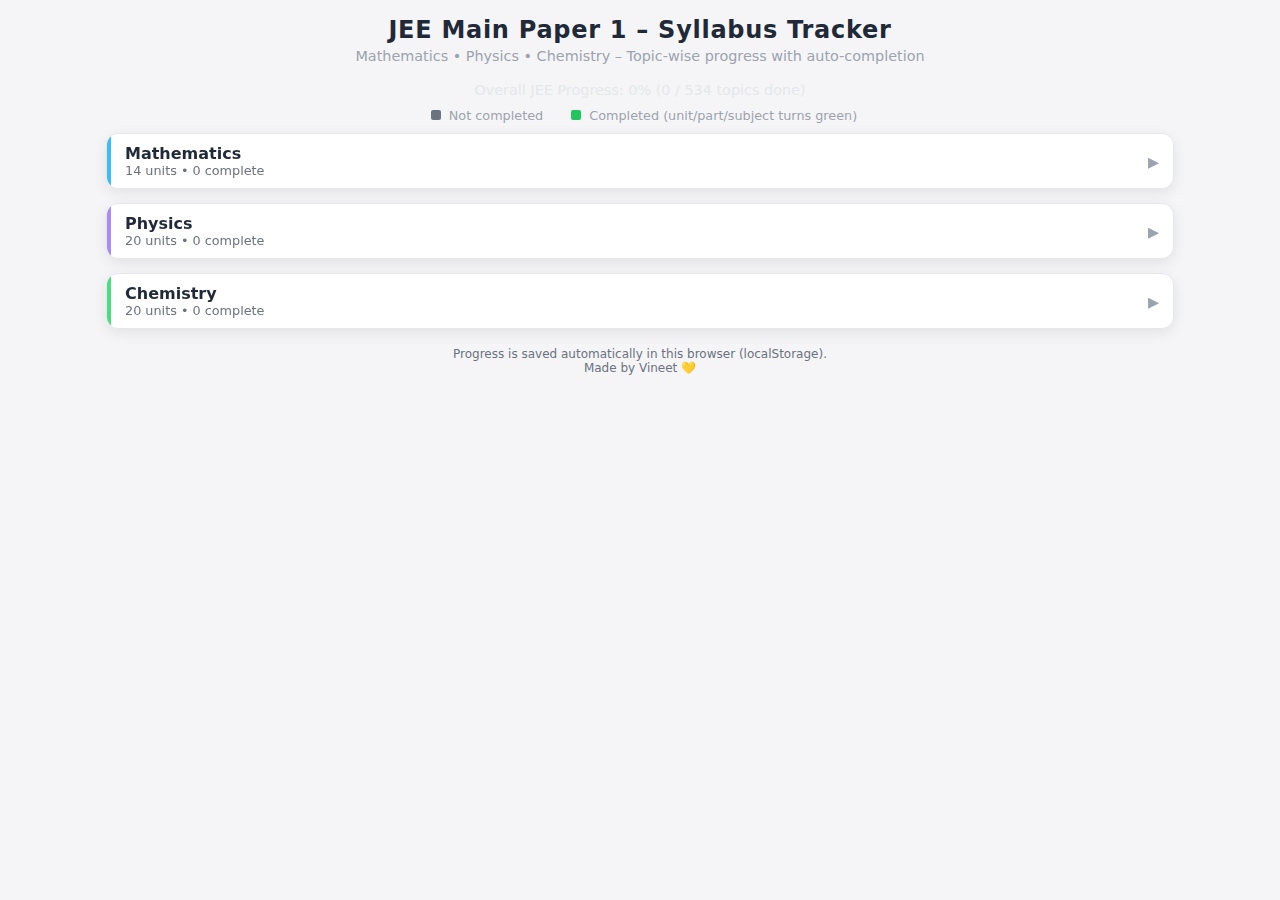
<file: index.html>
<!DOCTYPE html>
<html lang="en">
<head>
  <meta charset="UTF-8">
  <title>JEE Main Syllabus Tracker – Vineet</title>
  <link rel="stylesheet" href="style.css">
  <style>
    body {
      font-family: system-ui, -apple-system, BlinkMacSystemFont, "Segoe UI", sans-serif;
      background: #020617;
      color: #e5e7eb;
      margin: 0;
      padding: 0;
    }

    .container {
      max-width: 1100px;
      margin: 0 auto;
      padding: 16px;
    }

    h1 {
      text-align: center;
      margin-bottom: 4px;
    }

    .subtitle {
      text-align: center;
      font-size: 0.9rem;
      color: #9ca3af;
      margin-bottom: 18px;
    }

    .subject-card {
      background: #020617;
      border-radius: 12px;
      margin-bottom: 14px;
      border: 1px solid #1f2937;
      overflow: hidden;
      transition: border-color 0.2s ease, box-shadow 0.2s ease, background 0.2s ease;
    }

    .subject-card.complete {
      border-color: #22c55e;
      box-shadow: 0 0 0 1px #14532d;
      background: #022c22;
    }

    .subject-header {
      display: flex;
      align-items: center;
      justify-content: space-between;
      padding: 10px 14px;
      cursor: pointer;
      user-select: none;
    }

    .subject-header:hover {
      background: #020617;
    }

    .subject-title {
      font-weight: 600;
      font-size: 1rem;
    }

    .subject-meta {
      font-size: 0.8rem;
      color: #9ca3af;
    }

    .chevron {
      transition: transform 0.2s ease;
    }

    .chevron.open {
      transform: rotate(90deg);
    }

    .subject-body {
      display: none;
      padding: 0 10px 10px 10px;
    }

    .category-card {
      background: #020617;
      border-radius: 10px;
      margin-top: 8px;
      border: 1px solid #1f2937;
      overflow: hidden;
    }

    .category-header {
      display: flex;
      align-items: center;
      justify-content: space-between;
      padding: 8px 10px;
      cursor: pointer;
    }

    .category-header:hover {
      background: #020617;
    }

    .category-title {
      font-size: 0.9rem;
      font-weight: 500;
    }

    .category-meta {
      font-size: 0.75rem;
      color: #9ca3af;
    }

    .category-body {
      display: none;
      padding: 0 8px 8px 8px;
    }

    .unit-card {
      background: #020617;
      border-radius: 8px;
      margin-top: 8px;
      border: 1px solid #1f2937;
      overflow: hidden;
      transition: border-color 0.2s ease, box-shadow 0.2s ease, background 0.2s ease;
    }

    .unit-card.complete {
      border-color: #22c55e;
      box-shadow: 0 0 0 1px #14532d;
      background: #022c22;
    }

    .unit-header {
      display: flex;
      align-items: center;
      justify-content: space-between;
      padding: 8px 10px;
      cursor: pointer;
    }

    .unit-left {
      display: flex;
      align-items: center;
      gap: 8px;
    }

    .unit-title {
      font-size: 0.9rem;
      font-weight: 500;
    }

    .unit-topics-count {
      font-size: 0.75rem;
      color: #9ca3af;
    }

    .unit-header:hover {
      background: #020617;
    }

    .unit-body {
      display: none;
      padding: 0 12px 10px 22px;
      background: #020617;
      border-top: 1px solid #1f2937;
    }

    .part-card {
      margin-top: 6px;
      border-radius: 6px;
      border: 1px solid #1f2937;
      overflow: hidden;
      background: #020617;
      transition: border-color 0.2s ease, background 0.2s ease;
    }

    .part-card.complete {
      border-color: #22c55e;
      background: #022c22;
    }

    .part-header {
      padding: 6px 8px;
      cursor: pointer;
      display: flex;
      align-items: center;
      justify-content: space-between;
    }

    .part-title-wrap {
      display: flex;
      align-items: center;
      gap: 6px;
    }

    .part-title {
      font-size: 0.85rem;
      font-weight: 500;
    }

    .part-body {
      display: none;
      padding: 4px 10px 8px 16px;
      border-top: 1px solid #1f2937;
    }

    ul.topic-list {
      margin: 6px 0;
      padding-left: 0;
      font-size: 0.85rem;
      list-style: none;
    }

    ul.topic-list li {
      margin-bottom: 4px;
      line-height: 1.3;
      display: flex;
      align-items: flex-start;
      gap: 6px;
    }

    .topic-label {
      cursor: pointer;
      display: inline-block;
    }

    .checkbox {
      width: 14px;
      height: 14px;
      cursor: pointer;
      margin-top: 1px;
      accent-color: #22c55e;
    }

    .badge {
      font-size: 0.7rem;
      padding: 2px 6px;
      border-radius: 999px;
      border: 1px solid #374151;
      color: #9ca3af;
      margin-left: 6px;
    }

    .badge-complete {
      border-color: #22c55e;
      color: #bbf7d0;
    }

    .badge-unit-complete {
      border-color: #22c55e;
      color: #bbf7d0;
      margin-left: 6px;
    }

    .badge-category {
      font-size: 0.7rem;
      padding: 2px 6px;
      border-radius: 999px;
      background: #1e293b;
      color: #e5e7eb;
      margin-left: 6px;
    }

    .footer {
      text-align: center;
      font-size: 0.75rem;
      color: #6b7280;
      margin-top: 18px;
      padding-bottom: 12px;
    }

    .legend {
      font-size: 0.8rem;
      color: #9ca3af;
      margin-bottom: 10px;
      text-align: center;
    }

    .legend span {
      margin: 0 8px;
    }

    .pill {
      display: inline-block;
      width: 10px;
      height: 10px;
      border-radius: 2px;
      margin-right: 4px;
      background: #22c55e;
    }

    .pill-pending {
      background: #6b7280;
    }

    .pill-done {
      background: #22c55e;
    }

    .unit-progress {
      font-size: 0.7rem;
      color: #9ca3af;
      margin-left: 6px;
    }

    .subject-progress {
      font-size: 0.75rem;
      color: #9ca3af;
      margin-left: 8px;
    }

    @media (max-width: 640px) {
      .unit-body {
        padding-left: 16px;
      }
      .container {
        padding: 10px;
      }
    }
  </style>
</head>
<body>
  <div class="container">
    <h1>JEE Main Paper 1 – Syllabus Tracker</h1>
    <div class="subtitle">Mathematics • Physics • Chemistry – Topic-wise progress with auto-completion</div>
    

    <div id="overallProgress"
      style="text-align:center;font-size:0.9rem;margin-bottom:10px;color:#e5e7eb;">
      Overall JEE Progress: 0% (0 / 0 topics done)
    </div>


    <div class="legend">
      <span><span class="pill pill-pending"></span>Not completed</span>
      <span><span class="pill pill-done"></span>Completed (unit/part/subject turns green)</span>
    </div>

    <div id="subjects"></div>

    <div class="footer">
      Progress is saved automatically in this browser (localStorage).<br>
      Made by Vineet 💛
    </div>
  </div>

  <script>
    // ------------- DATA MODEL -------------

    const syllabus = {
      "Mathematics": {
        units: [
          {
            id: "math_u1",
            title: "Unit 1: Sets, Relations and Functions",
            parts: [
              {
                id: "math_u1_sets",
                title: "Sets",
                topics: [
                  "Sets and their representation",
                  "Union, intersection and complement of sets and their algebraic properties",
                  "Power set"
                ]
              },
              {
                id: "math_u1_relfunc",
                title: "Relations and Functions",
                topics: [
                  "Relations, types of relations",
                  "Equivalence relations",
                  "Functions; one-one, into and onto functions",
                  "Composition of functions"
                ]
              }
            ]
          },
          {
            id: "math_u2",
            title: "Unit 2: Complex Numbers and Quadratic Equations",
            parts: [
              {
                id: "math_u2_complex",
                title: "Complex Numbers",
                topics: [
                  "Complex numbers as ordered pairs of reals",
                  "Representation of complex numbers in the form a + ib",
                  "Representation of complex numbers in Argand plane (Argand diagram)",
                  "Algebra of complex numbers",
                  "Modulus and argument (amplitude) of a complex number"
                ]
              },
              {
                id: "math_u2_quadratic",
                title: "Quadratic Equations",
                topics: [
                  "Quadratic equations in real and complex number systems and their solutions",
                  "Relations between roots and coefficients",
                  "Nature of roots",
                  "Formation of quadratic equations with given roots"
                ]
              }
            ]
          },
          {
            id: "math_u3",
            title: "Unit 3: Matrices and Determinants",
            topics: [
              "Matrices, algebra of matrices",
              "Types of matrices",
              "Determinants and matrices of order 2 and 3",
              "Evaluation of determinants",
              "Area of triangles using determinants",
              "Adjoint and inverse of a square matrix",
              "Test of consistency of system of equations",
              "Solution of simultaneous linear equations in two or three variables using matrices"
            ]
          },
          {
            id: "math_u4",
            title: "Unit 4: Permutations and Combinations",
            topics: [
              "Fundamental principle of counting",
              "Permutations and combinations",
              "Meaning of P(n,r) and C(n,r)",
              "Simple applications"
            ]
          },
          {
            id: "math_u5",
            title: "Unit 5: Binomial Theorem and Its Simple Applications",
            topics: [
              "Binomial theorem for a positive integral index",
              "General term",
              "Middle term",
              "Simple applications"
            ]
          },
          {
            id: "math_u6",
            title: "Unit 6: Sequence and Series",
            topics: [
              "Arithmetic progression (A.P.)",
              "Geometric progression (G.P.)",
              "Insertion of arithmetic means between two given numbers",
              "Insertion of geometric means between two given numbers",
              "Relation between A.M and G.M"
            ]
          },
          {
            id: "math_u7",
            title: "Unit 7: Limit, Continuity and Differentiability",
            parts: [
              {
                id: "math_u7_functions",
                title: "Functions and Graphs",
                topics: [
                  "Real–valued functions",
                  "Algebra of functions: polynomial, rational, trigonometric, logarithmic, exponential functions",
                  "Inverse functions",
                  "Graphs of simple functions"
                ]
              },
              {
                id: "math_u7_diff",
                title: "Limits and Differentiation",
                topics: [
                  "Limits, continuity and differentiability",
                  "Differentiation of sum, difference, product and quotient of two functions",
                  "Differentiation of trigonometric, inverse trigonometric, logarithmic, exponential, composite and implicit functions",
                  "Derivatives of order up to two"
                ]
              },
              {
                id: "math_u7_app",
                title: "Applications of Derivatives",
                topics: [
                  "Rate of change of quantities",
                  "Monotonic (increasing and decreasing) functions",
                  "Maxima and minima of functions of one variable"
                ]
              }
            ]
          },
          {
            id: "math_u8",
            title: "Unit 8: Integral Calculus",
            parts: [
              {
                id: "math_u8_basic",
                title: "Basic Integration",
                topics: [
                  "Integral as an anti-derivative",
                  "Fundamental integrals involving algebraic, trigonometric, exponential and logarithmic functions"
                ]
              },
              {
                id: "math_u8_methods",
                title: "Methods of Integration",
                topics: [
                  "Integration by substitution",
                  "Integration by parts",
                  "Integration by partial fractions",
                  "Integration using trigonometric identities",
                  "Evaluation of simple standard-type integrals"
                ]
              },
              {
                id: "math_u8_definite",
                title: "Definite Integrals and Area",
                topics: [
                  "Fundamental theorem of calculus",
                  "Properties of definite integrals",
                  "Evaluation of definite integrals",
                  "Determining areas of regions bounded by simple curves in standard forms"
                ]
              }
            ]
          },
          {
            id: "math_u9",
            title: "Unit 9: Differential Equations",
            topics: [
              "Ordinary differential equations",
              "Order and degree of a differential equation",
              "Solution of differential equation by method of separation of variables",
              "Solution of homogeneous differential equations",
              "Solution of linear differential equation of the type dy/dx + P(x)y = Q(x)"
            ]
          },
          {
            id: "math_u10",
            title: "Unit 10: Coordinate Geometry",
            parts: [
              {
                id: "math_u10_basics",
                title: "Basics of Coordinate Geometry",
                topics: [
                  "Cartesian system of rectangular coordinates in a plane",
                  "Distance formula",
                  "Section formula",
                  "Locus and its equation",
                  "Slope of a line",
                  "Parallel and perpendicular lines",
                  "Intercepts of a line on coordinate axes"
                ]
              },
              {
                id: "math_u10_line",
                title: "Straight Line",
                topics: [
                  "Straight line: various forms of equation of a line",
                  "Intersection of lines",
                  "Angle between two lines",
                  "Conditions for concurrence of three lines",
                  "Distance of a point from a line"
                ]
              },
              {
                id: "math_u10_triangle_centres",
                title: "Triangle Centres",
                topics: [
                  "Coordinates of centroid of a triangle",
                  "Coordinates of orthocentre of a triangle",
                  "Coordinates of circumcentre of a triangle"
                ]
              },
              {
                id: "math_u10_circle",
                title: "Circle",
                topics: [
                  "Circle: standard form and general form, radius and centre",
                  "Equation of a circle when endpoints of a diameter are given",
                  "Points of intersection of a line and a circle with centre at origin"
                ]
              },
              {
                id: "math_u10_conics",
                title: "Conic Sections",
                topics: [
                  "Conic sections: equations of parabola, ellipse, hyperbola in standard forms"
                ]
              }
            ]
          },
          {
            id: "math_u11",
            title: "Unit 11: Three Dimensional Geometry",
            topics: [
              "Coordinates of a point in space",
              "Distance between two points",
              "Section formula in 3D",
              "Direction ratios and direction cosines",
              "Angle between two intersecting lines",
              "Equation of a line",
              "Skew lines",
              "Shortest distance between skew lines and its equation"
            ]
          },
          {
            id: "math_u12",
            title: "Unit 12: Vector Algebra",
            topics: [
              "Vectors and scalars",
              "Addition of vectors",
              "Components of a vector in 2D and 3D",
              "Scalar (dot) product",
              "Vector (cross) product"
            ]
          },
          {
            id: "math_u13",
            title: "Unit 13: Statistics and Probability",
            parts: [
              {
                id: "math_u13_stats",
                title: "Statistics",
                topics: [
                  "Measures of dispersion",
                  "Calculation of mean, median, mode (grouped & ungrouped data)",
                  "Calculation of standard deviation, variance, mean deviation (grouped & ungrouped)"
                ]
              },
              {
                id: "math_u13_prob",
                title: "Probability",
                topics: [
                  "Probability of an event",
                  "Addition theorem of probability",
                  "Multiplication theorem of probability",
                  "Bayes’ theorem",
                  "Probability distribution of a random variable"
                ]
              }
            ]
          },
          {
            id: "math_u14",
            title: "Unit 14: Trigonometry",
            topics: [
              "Trigonometrical identities",
              "Trigonometrical functions",
              "Inverse trigonometrical functions and their properties"
            ]
          }
        ]
      },

      "Physics": {
        units: [
          {
            id: "phy_u1",
            title: "Unit 1: Units and Measurements",
            topics: [
              "Units of measurements, system of units",
              "SI units, fundamental and derived units",
              "Least count, significant figures",
              "Errors in measurements",
              "Dimensions of physical quantities",
              "Dimensional analysis and its applications"
            ]
          },
          {
            id: "phy_u2",
            title: "Unit 2: Kinematics",
            topics: [
              "Frame of reference",
              "Motion in a straight line: speed, velocity, uniform & non-uniform motion",
              "Average speed and instantaneous velocity",
              "Uniformly accelerated motion",
              "Velocity–time & position–time graphs",
              "Relations for uniformly accelerated motion",
              "Relative velocity",
              "Motion in a plane",
              "Projectile motion",
              "Uniform circular motion"
            ]
          },
          {
            id: "phy_u3",
            title: "Unit 3: Laws of Motion",
            topics: [
              "Force and inertia",
              "Newton’s First, Second and Third laws of motion",
              "Momentum, impulse",
              "Law of conservation of linear momentum and applications",
              "Equilibrium of concurrent forces",
              "Static and kinetic friction, laws of friction, rolling friction",
              "Dynamics of uniform circular motion",
              "Centripetal force and applications: Vehicle on level circular road, vehicle on banked road"
            ]
          },
          {
            id: "phy_u4",
            title: "Unit 4: Work, Energy and Power",
            topics: [
              "Work done by constant and variable force",
              "Kinetic and potential energy",
              "Work–energy theorem",
              "Power",
              "Potential energy of a spring",
              "Conservation of mechanical energy",
              "Conservative and non-conservative forces",
              "Motion in a vertical circle",
              "Elastic and inelastic collisions in one and two dimensions"
            ]
          },
          {
            id: "phy_u5",
            title: "Unit 5: Rotational Motion",
            topics: [
              "Centre of mass of two-particle system & rigid body",
              "Basic concepts of rotational motion",
              "Moment of a force, torque",
              "Angular momentum, conservation of angular momentum and applications",
              "Moment of inertia, radius of gyration",
              "Values of moment of inertia for simple geometrical objects",
              "Parallel and perpendicular axes theorems and their applications",
              "Equilibrium of rigid bodies",
              "Rigid body rotation and equations of rotational motion",
              "Comparison of linear and rotational motion"
            ]
          },
          {
            id: "phy_u6",
            title: "Unit 6: Gravitation",
            topics: [
              "Universal law of gravitation",
              "Acceleration due to gravity and its variation with altitude and depth",
              "Kepler’s laws of planetary motion",
              "Gravitational potential energy, gravitational potential",
              "Escape velocity",
              "Motion of a satellite, orbital velocity, time period and energy of satellite"
            ]
          },
          {
            id: "phy_u7",
            title: "Unit 7: Properties of Solids and Liquids",
            topics: [
              "Elastic behaviour, stress–strain relationship",
              "Hooke’s law",
              "Young’s modulus, bulk modulus, modulus of rigidity",
              "Pressure due to a fluid column",
              "Pascal’s law and its applications",
              "Effect of gravity on fluid pressure",
              "Viscosity, Stoke’s law, terminal velocity",
              "Streamline and turbulent flow, critical velocity",
              "Bernoulli’s principle and its applications",
              "Surface energy and surface tension",
              "Angle of contact",
              "Excess pressure across curved surface",
              "Applications of surface tension: drops, bubbles, capillary rise",
              "Heat, temperature",
              "Thermal expansion",
              "Specific heat capacity, calorimetry",
              "Change of state, latent heat",
              "Heat transfer: conduction, convection, radiation"
            ]
          },
          {
            id: "phy_u8",
            title: "Unit 8: Thermodynamics",
            topics: [
              "Thermal equilibrium, concept of temperature",
              "Zeroth law of thermodynamics",
              "Heat, work and internal energy",
              "First law of thermodynamics, isothermal & adiabatic processes",
              "Second law of thermodynamics: reversible & irreversible processes"
            ]
          },
          {
            id: "phy_u9",
            title: "Unit 9: Kinetic Theory of Gases",
            topics: [
              "Equation of state of a perfect gas",
              "Work done on compressing a gas",
              "Assumptions of kinetic theory",
              "Concept of pressure",
              "Kinetic interpretation of temperature",
              "RMS speed of gas molecules",
              "Degrees of freedom",
              "Law of equipartition of energy & applications to specific heat capacities of gases",
              "Mean free path",
              "Avogadro’s number"
            ]
          },
          {
            id: "phy_u10",
            title: "Unit 10: Oscillations and Waves",
            parts: [
              {
                id: "phy_u10_osc",
                title: "Oscillations & SHM",
                topics: [
                  "Oscillations and periodic motion: time period, frequency, displacement–time relation",
                  "Simple harmonic motion (SHM) and its equation, phase",
                  "Oscillations of a spring: restoring force & force constant",
                  "Energy in SHM: kinetic & potential energy",
                  "Simple pendulum: derivation of time period"
                ]
              },
              {
                id: "phy_u10_waves",
                title: "Waves",
                topics: [
                  "Wave motion, longitudinal & transverse waves",
                  "Speed of a travelling wave",
                  "Displacement relation for a progressive wave",
                  "Superposition principle",
                  "Reflection of waves",
                  "Standing waves in strings & organ pipes, fundamental mode and harmonics",
                  "Beats"
                ]
              }
            ]
          },
          {
            id: "phy_u11",
            title: "Unit 11: Electrostatics",
            parts: [
              {
                id: "phy_u11_field",
                title: "Charge & Field",
                topics: [
                  "Electric charges, conservation of charge",
                  "Coulomb’s law of force between point charges",
                  "Superposition principle, continuous charge distribution",
                  "Electric field, field due to point charge",
                  "Electric field lines",
                  "Electric dipole, field due to dipole, torque on dipole",
                  "Electric flux, Gauss’s law and applications (infinitely long wire, infinite plane sheet, thin spherical shell)"
                ]
              },
              {
                id: "phy_u11_potential",
                title: "Potential & Capacitance",
                topics: [
                  "Electric potential: due to point charge, dipole, system of charges",
                  "Potential difference, equipotential surfaces",
                  "Electric potential energy of system of two point charges and of a dipole in an electrostatic field",
                  "Conductors and insulators",
                  "Dielectrics and electric polarization",
                  "Capacitors and capacitance",
                  "Combination of capacitors in series and parallel",
                  "Capacitance of parallel plate capacitor with/without dielectric",
                  "Energy stored in a capacitor"
                ]
              }
            ]
          },
          {
            id: "phy_u12",
            title: "Unit 12: Current Electricity",
            topics: [
              "Electric current, drift velocity, mobility & relation with current",
              "Ohm’s law",
              "Electrical resistance, I–V characteristics of Ohmic & non-Ohmic conductors",
              "Electrical energy & power",
              "Resistivity & conductivity",
              "Series and parallel combinations of resistors",
              "Temperature dependence of resistance",
              "Internal resistance, potential difference & emf of cell",
              "Series & parallel combination of cells",
              "Kirchhoff’s laws and applications",
              "Wheatstone bridge",
              "Metre bridge"
            ]
          },
          {
            id: "phy_u13",
            title: "Unit 13: Magnetic Effects of Current and Magnetism",
            parts: [
              {
                id: "phy_u13_currentmag",
                title: "Magnetic Effect of Current",
                topics: [
                  "Biot–Savart law & application to circular loop",
                  "Ampere’s law & application to long straight wire & solenoid",
                  "Force on moving charge in uniform electric and magnetic fields",
                  "Force on current-carrying conductor in uniform magnetic field",
                  "Force between two parallel current-carrying conductors – definition of ampere",
                  "Torque on current loop in magnetic field",
                  "Moving coil galvanometer: sensitivity, conversion to ammeter & voltmeter"
                ]
              },
              {
                id: "phy_u13_magnetism",
                title: "Magnetism",
                topics: [
                  "Current loop as magnetic dipole & its dipole moment",
                  "Bar magnet as equivalent solenoid",
                  "Magnetic field lines",
                  "Magnetic field due to bar magnet (along axis & equatorial)",
                  "Torque on magnetic dipole in uniform field",
                  "Para-, dia- and ferromagnetic substances; effect of temperature on magnetic properties"
                ]
              }
            ]
          },
          {
            id: "phy_u14",
            title: "Unit 14: Electromagnetic Induction and Alternating Currents",
            parts: [
              {
                id: "phy_u14_emi",
                title: "Electromagnetic Induction",
                topics: [
                  "Electromagnetic induction: Faraday’s law, induced emf & current",
                  "Lenz’s law, eddy currents",
                  "Self & mutual induction"
                ]
              },
              {
                id: "phy_u14_ac",
                title: "Alternating Current",
                topics: [
                  "Alternating current, peak & RMS values",
                  "Reactance & impedance",
                  "LCR series circuit, resonance",
                  "Power in AC circuits, wattless current",
                  "AC generator and transformer"
                ]
              }
            ]
          },
          {
            id: "phy_u15",
            title: "Unit 15: Electromagnetic Waves",
            topics: [
              "Displacement current",
              "Electromagnetic waves & their characteristics",
              "Transverse nature of EM waves",
              "Electromagnetic spectrum: radio waves, microwaves, IR, visible, UV, X-rays, gamma rays",
              "Applications of electromagnetic waves"
            ]
          },
          {
            id: "phy_u16",
            title: "Unit 16: Optics",
            parts: [
              {
                id: "phy_u16_ray",
                title: "Ray Optics",
                topics: [
                  "Reflection of light, spherical mirrors, mirror formula",
                  "Refraction at plane & spherical surfaces",
                  "Thin lens formula & lens maker’s formula",
                  "Total internal reflection & applications",
                  "Magnification, power of lens",
                  "Combination of thin lenses in contact",
                  "Refraction through prism",
                  "Microscope and astronomical telescope (refracting & reflecting) and magnifying power"
                ]
              },
              {
                id: "phy_u16_wave",
                title: "Wave Optics",
                topics: [
                  "Wavefront, Huygens’ principle",
                  "Reflection & refraction using Huygens’ principle",
                  "Interference: Young’s double slit experiment, fringe width",
                  "Coherent sources, sustained interference",
                  "Diffraction due to single slit, width of central maximum",
                  "Polarization: plane-polarized light, Brewster’s law, uses & Polaroids"
                ]
              }
            ]
          },
          {
            id: "phy_u17",
            title: "Unit 17: Dual Nature of Matter and Radiation",
            topics: [
              "Dual nature of radiation",
              "Photoelectric effect: Hertz and Lenard’s observations",
              "Einstein’s photoelectric equation, particle nature of light",
              "Matter waves, de Broglie relation"
            ]
          },
          {
            id: "phy_u18",
            title: "Unit 18: Atoms and Nuclei",
            topics: [
              "Alpha particle scattering experiment",
              "Rutherford’s model of atom",
              "Bohr model, energy levels, hydrogen spectrum",
              "Nucleus: composition & size",
              "Atomic masses",
              "Mass–energy relation, mass defect",
              "Binding energy per nucleon & variation with mass number",
              "Nuclear fission & fusion"
            ]
          },
          {
            id: "phy_u19",
            title: "Unit 19: Electronic Devices",
            topics: [
              "Semiconductors",
              "Semiconductor diode: I–V characteristics (forward & reverse bias), rectifier",
              "I–V characteristics of LED, photodiode, solar cell",
              "Zener diode & its use as voltage regulator",
              "Logic gates: OR, AND, NOT, NAND, NOR"
            ]
          },
          {
            id: "phy_u20",
            title: "Unit 20: Experimental Skills",
            topics: [
              "Vernier calipers – internal, external diameter & depth measurement",
              "Screw gauge – thickness/diameter of thin sheet/wire",
              "Simple pendulum – energy dissipation (plot A² vs time)",
              "Metre scale – mass using principle of moments",
              "Young’s modulus of wire",
              "Surface tension of water (capillary rise, detergent effect)",
              "Coefficient of viscosity (terminal velocity of sphere)",
              "Speed of sound in air (resonance tube)",
              "Specific heat capacity of solids & liquids (method of mixtures)",
              "Resistivity of wire (metre bridge)",
              "Resistance of wire (Ohm’s law)",
              "Resistance & figure of merit of galvanometer (half deflection)",
              "Focal length of convex/concave mirror & convex lens (parallax method)",
              "Angle of deviation vs angle of incidence for prism",
              "Refractive index of glass slab (travelling microscope)",
              "I–V curves of p–n junction diode (forward/reverse bias)",
              "I–V curve of Zener diode and reverse breakdown voltage",
              "Identification of diode, LED, resistor, capacitor from mixed items"
            ]
          }
        ]
      },

      "Chemistry": {
        categories: [
          {
            id: "chem_phys",
            title: "Physical Chemistry",
            units: [
              {
                id: "chem_u1",
                title: "Unit 1: Some Basic Concepts in Chemistry",
                topics: [
                  "Matter and its nature",
                  "Dalton’s atomic theory",
                  "Concept of atom, molecule, element, compound",
                  "Laws of chemical combination",
                  "Atomic and molecular masses",
                  "Mole concept, molar mass",
                  "Percentage composition",
                  "Empirical and molecular formulae",
                  "Chemical equations and stoichiometry"
                ]
              },
              {
                id: "chem_u2",
                title: "Unit 2: Atomic Structure",
                topics: [
                  "Nature of electromagnetic radiation",
                  "Photoelectric effect",
                  "Spectrum of hydrogen atom",
                  "Bohr model: postulates, energy & radius of orbits, limitations",
                  "Dual nature of matter, de Broglie relation",
                  "Heisenberg uncertainty principle",
                  "Quantum mechanical model: main features",
                  "Atomic orbitals as one-electron wave functions",
                  "Variation of ψ and ψ² with r for 1s and 2s orbitals",
                  "Quantum numbers: principal, angular momentum, magnetic – significance",
                  "Shapes of s, p, d orbitals",
                  "Electron spin & spin quantum number",
                  "Aufbau principle, Pauli’s exclusion principle, Hund’s rule",
                  "Electronic configuration; extra stability of half & completely filled orbitals"
                ]
              },
              {
                id: "chem_u3",
                title: "Unit 3: Chemical Bonding and Molecular Structure",
                topics: [
                  "Kossel–Lewis approach: ionic & covalent bond",
                  "Ionic bonding: formation, factors affecting, lattice enthalpy",
                  "Covalent bonding: electronegativity, Fajan’s rule, dipole moment",
                  "VSEPR theory and shapes of simple molecules",
                  "Valence bond theory, hybridization (s, p, d orbitals), resonance",
                  "Molecular orbital theory: LCAO, bonding & antibonding MOs, sigma & pi bonds",
                  "MO configurations of homonuclear diatomic molecules",
                  "Bond order, bond length, bond energy",
                  "Metallic bonding (elementary idea)",
                  "Hydrogen bonding and applications"
                ]
              },
              {
                id: "chem_u4",
                title: "Unit 4: Chemical Thermodynamics",
                topics: [
                  "System and surroundings; extensive & intensive properties",
                  "State functions, entropy, types of processes",
                  "First law: work, heat, internal energy, enthalpy",
                  "Heat capacity, molar heat capacity",
                  "Hess’s law",
                  "Enthalpies of bond dissociation, combustion, formation, atomization, sublimation, phase transition, hydration, ionization, solution",
                  "Second law: spontaneity, ΔS of universe, ΔG of system as criteria",
                  "Standard Gibbs energy change ΔG° and equilibrium constant"
                ]
              },
              {
                id: "chem_u5",
                title: "Unit 5: Solutions",
                topics: [
                  "Concentration units: molality, molarity, mole fraction, % by mass & volume",
                  "Vapour pressure of solutions, Raoult’s law",
                  "Ideal & non-ideal solutions, vapour pressure–composition plots",
                  "Colligative properties: relative lowering of vapour pressure",
                  "Depression in freezing point",
                  "Elevation in boiling point",
                  "Osmotic pressure",
                  "Determination of molar mass via colligative properties",
                  "Abnormal molar masses, van’t Hoff factor"
                ]
              },
              {
                id: "chem_u6",
                title: "Unit 6: Equilibrium",
                parts: [
                  {
                    id: "chem_u6_phys",
                    title: "Equilibria Involving Physical Processes",
                    topics: [
                      "Meaning & concept of dynamic equilibrium",
                      "Equilibria involving physical processes: solid–liquid, liquid–gas, gas–gas, solid–gas equilibria",
                      "Henry’s law",
                      "General characteristics of equilibrium involving physical processes"
                    ]
                  },
                  {
                    id: "chem_u6_chem",
                    title: "Equilibrium Involving Chemical Processes",
                    topics: [
                      "Law of chemical equilibrium",
                      "Equilibrium constants Kp and Kc and their significance",
                      "ΔG and ΔG° in chemical equilibrium",
                      "Factors affecting equilibrium: concentration, pressure, temperature, catalyst",
                      "Le Chatelier’s principle"
                    ]
                  },
                  {
                    id: "chem_u6_ionic",
                    title: "Ionic Equilibrium",
                    topics: [
                      "Strong & weak electrolytes, ionization of electrolytes",
                      "Concepts of acids & bases (Arrhenius, Bronsted–Lowry, Lewis)",
                      "Multistage ionization and ionization constants",
                      "Ionization of water, pH scale",
                      "Common ion effect",
                      "Hydrolysis of salts & pH of their solutions",
                      "Solubility of sparingly soluble salts and solubility product",
                      "Buffer solutions"
                    ]
                  }
                ]
              },
              {
                id: "chem_u7",
                title: "Unit 7: Redox Reactions and Electrochemistry",
                topics: [
                  "Electronic concept of oxidation & reduction",
                  "Redox reactions",
                  "Oxidation number: rules and balancing redox equations",
                  "Electrolytic & metallic conduction",
                  "Conductance in electrolytic solutions, molar conductivity & variation with concentration",
                  "Kohlrausch’s law & applications",
                  "Electrolytic & galvanic cells",
                  "Electrodes, standard electrode potential, half-cell & cell reactions",
                  "EMF of galvanic cell and its measurement",
                  "Nernst equation and applications",
                  "Relation between cell potential and Gibbs energy change",
                  "Dry cell, lead accumulator, fuel cells"
                ]
              },
              {
                id: "chem_u8",
                title: "Unit 8: Chemical Kinetics",
                topics: [
                  "Rate of reaction",
                  "Factors affecting rate: concentration, temperature, pressure, catalyst",
                  "Elementary & complex reactions",
                  "Order & molecularity",
                  "Rate law, rate constant and units",
                  "Differential & integral forms for zero and first order reactions",
                  "Half-life for zero and first order",
                  "Effect of temperature on rate; Arrhenius equation",
                  "Activation energy and its calculation",
                  "Collision theory of bimolecular gaseous reactions (qualitative)"
                ]
              }
            ]
          },
          {
            id: "chem_inorg",
            title: "Inorganic Chemistry",
            units: [
              {
                id: "chem_u9",
                title: "Unit 9: Classification of Elements and Periodicity in Properties",
                topics: [
                  "Modern periodic law, present periodic table",
                  "s, p, d, f block elements",
                  "Periodic trends: atomic & ionic radii",
                  "Ionization enthalpy",
                  "Electron gain enthalpy",
                  "Valence, oxidation states",
                  "Chemical reactivity"
                ]
              },
              {
                id: "chem_u10",
                title: "Unit 10: p-Block Elements (Groups 13–18)",
                topics: [
                  "General introduction to p-block elements",
                  "Electronic configuration of group 13–18 elements",
                  "General trends in physical properties across period and down group",
                  "General trends in chemical properties across period and down group",
                  "Unique behaviour of the first element in each group"
                ]
              },
              {
                id: "chem_u11",
                title: "Unit 11: d- and f-Block Elements",
                topics: [
                  "Transition elements (d-block): introduction, occurrence, electronic configuration",
                  "General trends: physical properties, ionization enthalpy, oxidation states, atomic radii",
                  "Colour, catalytic behaviour, magnetic properties, complex formation",
                  "Interstitial compounds, alloy formation",
                  "Preparation, properties & uses of K2Cr2O7 and KMnO4",
                  "Inner transition elements (f-block): lanthanoids (electronic configuration, oxidation states, lanthanoid contraction)",
                  "Actinoids: electronic configuration, oxidation states"
                ]
              },
              {
                id: "chem_u12",
                title: "Unit 12: Coordination Compounds",
                topics: [
                  "Introduction to coordination compounds",
                  "Werner’s theory",
                  "Ligands, coordination number, denticity, chelation",
                  "IUPAC nomenclature of mononuclear complexes",
                  "Isomerism in coordination compounds",
                  "Bonding: valence bond approach, basic ideas of crystal field theory",
                  "Colour and magnetic properties",
                  "Importance in qualitative analysis, metal extraction, biological systems"
                ]
              }
            ]
          },
          {
            id: "chem_org",
            title: "Organic Chemistry & Practical",
            units: [
              {
                id: "chem_u13",
                title: "Unit 13: Purification and Characterisation of Organic Compounds",
                parts: [
                  {
                    id: "chem_u13_pur",
                    title: "Purification Methods",
                    topics: [
                      "Crystallization",
                      "Sublimation",
                      "Distillation",
                      "Differential extraction",
                      "Chromatography – principles and applications"
                    ]
                  },
                  {
                    id: "chem_u13_qual",
                    title: "Qualitative Analysis",
                    topics: [
                      "Detection of nitrogen",
                      "Detection of sulphur",
                      "Detection of phosphorus",
                      "Detection of halogens"
                    ]
                  },
                  {
                    id: "chem_u13_quant",
                    title: "Quantitative Analysis",
                    topics: [
                      "Estimation of carbon",
                      "Estimation of hydrogen",
                      "Estimation of nitrogen",
                      "Estimation of halogens",
                      "Estimation of sulphur",
                      "Estimation of phosphorus",
                      "Calculations of empirical and molecular formulae",
                      "Numerical problems in organic quantitative analysis"
                    ]
                  }
                ]
              },
              {
                id: "chem_u14",
                title: "Unit 14: Some Basic Principles of Organic Chemistry",
                topics: [
                  "Tetravalency of carbon",
                  "Shapes of simple molecules, hybridization (s and p)",
                  "Classification of organic compounds by functional groups (halogens, O, N, S)",
                  "Homologous series",
                  "Isomerism: structural and stereoisomerism",
                  "Nomenclature: trivial and IUPAC",
                  "Covalent bond fission: homolytic and heterolytic",
                  "Reaction intermediates: free radicals, carbocations, carbanions; stability",
                  "Electrophiles and nucleophiles",
                  "Electronic effects: inductive, electromeric, resonance, hyperconjugation",
                  "Types of organic reactions: substitution, addition, elimination, rearrangement"
                ]
              },
              {
                id: "chem_u15",
                title: "Unit 15: Hydrocarbons",
                parts: [
                  {
                    id: "chem_u15_alkanes",
                    title: "Alkanes",
                    topics: [
                      "Classification and IUPAC nomenclature of hydrocarbons",
                      "General methods of preparation and properties of alkanes",
                      "Conformations: sawhorse and Newman projections (ethane)",
                      "Mechanism of halogenation of alkanes"
                    ]
                  },
                  {
                    id: "chem_u15_alkenes",
                    title: "Alkenes",
                    topics: [
                      "General methods of preparation and properties of alkenes",
                      "Geometrical isomerism",
                      "Mechanism of electrophilic addition",
                      "Addition of hydrogen, halogens, water, hydrogen halides (Markovnikov’s rule and peroxide effect)",
                      "Ozonolysis",
                      "Polymerization of alkenes"
                    ]
                  },
                  {
                    id: "chem_u15_alkynes",
                    title: "Alkynes",
                    topics: [
                      "General methods of preparation and properties of alkynes",
                      "Acidic character of alkynes",
                      "Addition of hydrogen, halogens, water and hydrogen halides",
                      "Polymerization of alkynes"
                    ]
                  },
                  {
                    id: "chem_u15_aromatics",
                    title: "Aromatic Hydrocarbons",
                    topics: [
                      "Aromatic hydrocarbons: nomenclature",
                      "Benzene – structure and aromaticity",
                      "Electrophilic substitution: halogenation, nitration",
                      "Friedel–Crafts alkylation and acylation",
                      "Directive influence of substituents in monosubstituted benzene"
                    ]
                  }
                ]
              },
              {
                id: "chem_u16",
                title: "Unit 16: Organic Compounds Containing Halogens",
                topics: [
                  "General methods of preparation of haloalkanes and haloarenes",
                  "Physical and chemical properties",
                  "Nature of C–X bond",
                  "Mechanisms of substitution reactions",
                  "Uses and environmental effects of chloroform",
                  "Uses and environmental effects of iodoform",
                  "Uses and environmental effects of freons",
                  "Uses and environmental effects of DDT"
                ]
              },
              {
                id: "chem_u17",
                title: "Unit 17: Organic Compounds Containing Oxygen",
                parts: [
                  {
                    id: "chem_u17_alcohols",
                    title: "Alcohols",
                    topics: [
                      "General methods of preparation of alcohols",
                      "Physical and chemical properties of alcohols",
                      "Identification of primary, secondary and tertiary alcohols",
                      "Mechanism of dehydration of alcohols"
                    ]
                  },
                  {
                    id: "chem_u17_phenols",
                    title: "Phenols",
                    topics: [
                      "General methods of preparation of phenols",
                      "Acidic nature of phenols",
                      "Electrophilic substitution reactions: halogenation, nitration, sulphonation",
                      "Reimer–Tiemann reaction"
                    ]
                  },
                  {
                    id: "chem_u17_ethers",
                    title: "Ethers",
                    topics: [
                      "Structure of ethers",
                      "General methods of preparation and properties (brief)"
                    ]
                  },
                  {
                    id: "chem_u17_aldehydes",
                    title: "Aldehydes and Ketones",
                    topics: [
                      "Nature of carbonyl group",
                      "Nucleophilic addition to >C=O group",
                      "Relative reactivities of aldehydes and ketones",
                      "Addition of HCN, NH3 and its derivatives",
                      "Reaction with Grignard reagent",
                      "Oxidation and reduction (Wolff–Kishner and Clemmensen reduction)",
                      "Acidity of α-hydrogen",
                      "Aldol condensation",
                      "Cannizzaro reaction",
                      "Haloform reaction",
                      "Tests to distinguish aldehydes and ketones"
                    ]
                  },
                  {
                    id: "chem_u17_acids",
                    title: "Carboxylic Acids",
                    topics: [
                      "General methods of preparation of carboxylic acids",
                      "Physical and chemical properties",
                      "Acidic strength and factors affecting it"
                    ]
                  }
                ]
              },
              {
                id: "chem_u18",
                title: "Unit 18: Organic Compounds Containing Nitrogen",
                parts: [
                  {
                    id: "chem_u18_amines",
                    title: "Amines",
                    topics: [
                      "General methods of preparation of amines",
                      "Nomenclature and classification",
                      "Structure of amines",
                      "Basic character of amines and comparison",
                      "Identification of primary, secondary and tertiary amines"
                    ]
                  },
                  {
                    id: "chem_u18_diazo",
                    title: "Diazonium Salts",
                    topics: [
                      "Preparation and properties (brief)",
                      "Importance of diazonium salts in synthetic organic chemistry"
                    ]
                  }
                ]
              },
              {
                id: "chem_u19",
                title: "Unit 19: Biomolecules",
                parts: [
                  {
                    id: "chem_u19_carbs",
                    title: "Carbohydrates",
                    topics: [
                      "General introduction and importance of biomolecules",
                      "Classification of carbohydrates",
                      "Aldoses and ketoses",
                      "Monosaccharides – glucose and fructose",
                      "Constituent monosaccharides of sucrose, lactose and maltose"
                    ]
                  },
                  {
                    id: "chem_u19_proteins",
                    title: "Proteins and Enzymes",
                    topics: [
                      "Elementary idea of α-amino acids",
                      "Peptide bond and polypeptides",
                      "Primary, secondary, tertiary and quaternary structure of proteins (qualitative idea)",
                      "Denaturation of proteins",
                      "Enzymes – basic idea and role"
                    ]
                  },
                  {
                    id: "chem_u19_vitamins",
                    title: "Vitamins",
                    topics: [
                      "Classification of vitamins",
                      "Functions of vitamins (overview)"
                    ]
                  },
                  {
                    id: "chem_u19_nucleic",
                    title: "Nucleic Acids & Hormones",
                    topics: [
                      "Chemical constitution of DNA and RNA",
                      "Biological functions of nucleic acids",
                      "Hormones: general introduction"
                    ]
                  }
                ]
              },
              {
                id: "chem_u20",
                title: "Unit 20: Principles Related to Practical Chemistry",
                topics: [
                  "Detection of extra elements (N, S, halogens) in organic compounds",
                  "Detection of functional groups: hydroxyl (alcohol/phenol), carbonyl (aldehyde/ketone), carboxyl, amino",
                  "Preparation of Mohr’s salt and potash alum",
                  "Preparation of organic compounds: acetanilide, p-nitroacetanilide, aniline yellow, iodoform",
                  "Titrimetric principles: acids, bases and indicators",
                  "Titration of oxalic acid vs KMnO4",
                  "Titration of Mohr’s salt vs KMnO4",
                  "Qualitative salt analysis: cations – Pb²⁺, Cu²⁺, Al³⁺, Fe³⁺, Zn²⁺, Ni²⁺, Ca²⁺, Ba²⁺, Mg²⁺, NH₄⁺",
                  "Qualitative salt analysis: anions – CO₃²⁻, S²⁻, SO₄²⁻, NO₃⁻, NO₂⁻, Cl⁻, Br⁻, I⁻ (insoluble salts excluded)",
                  "Enthalpy of solution of CuSO4",
                  "Enthalpy of neutralization of strong acid and strong base",
                  "Preparation of lyophilic and lyophobic sols",
                  "Kinetic study of reaction of iodide ions with H₂O₂ at room temperature"
                ]
              }
            ]
          }
        ]
      }
    };

    // ------------- PROGRESS STORAGE -------------

    const STORAGE_KEY = "jee_syllabus_topic_progress_v3";

    function topicKey(subject, categoryId, unitId, partId, index) {
      return [
        subject,
        categoryId || "root",
        unitId || "u",
        partId || "main",
        index
      ].join("|");
    }

    function loadProgress() {
      try {
        const raw = localStorage.getItem(STORAGE_KEY);
        if (!raw) return {};
        return JSON.parse(raw);
      } catch (e) {
        return {};
      }
    }

    function saveProgress(progress) {
      localStorage.setItem(STORAGE_KEY, JSON.stringify(progress));
    }

    const progressState = loadProgress();

    // maps for UI updates
    const unitProgressSpans = {};        // key: subject|unitId
    const unitCardElems = {};            // key: subject|unitId
    const partProgressSpans = {};        // key: subject|unitId|partId
    const partCardElems = {};            // key: subject|unitId|partId
    const subjectMetaSpans = {};         // key: subject
    const subjectCardElems = {};         // key: subject
    const categoryMetaSpans = {};        // key: subject|categoryId

    const subjectsContainer = document.getElementById("subjects");
    const overallProgressEl = document.getElementById("overallProgress");


    // ------------- RENDER -------------

    function createTopicCheckbox(subject, categoryId, unitId, maybePartId, topicText, index) {
      const li = document.createElement("li");

      const cb = document.createElement("input");
      cb.type = "checkbox";
      cb.className = "checkbox";

      const key = topicKey(subject, categoryId, unitId, maybePartId, index);
      if (progressState[key]) cb.checked = true;

      cb.addEventListener("click", () => {
        progressState[key] = cb.checked;
        saveProgress(progressState);
        updateAllProgress();
      });

      const label = document.createElement("span");
      label.className = "topic-label";
      label.textContent = topicText;

      li.appendChild(cb);
      li.appendChild(label);
      return li;
    }

    function createUnitBody(subjectName, categoryId, unit) {
      const unitBody = document.createElement("div");
      unitBody.className = "unit-body";

      if (unit.parts) {
        unit.parts.forEach(part => {
          const pCard = document.createElement("div");
          pCard.className = "part-card";

          const pHeader = document.createElement("div");
          pHeader.className = "part-header";

          const pTitleWrap = document.createElement("div");
          pTitleWrap.className = "part-title-wrap";

          const pTitle = document.createElement("div");
          pTitle.className = "part-title";
          pTitle.textContent = part.title;

          const pProg = document.createElement("span");
          pProg.className = "unit-progress";
          pProg.textContent = "";

          const partKey = `${subjectName}|${unit.id}|${part.id}`;
          partProgressSpans[partKey] = pProg;
          partCardElems[partKey] = pCard;

          pTitleWrap.appendChild(pTitle);
          pTitleWrap.appendChild(pProg);

          const pChev = document.createElement("span");
          pChev.textContent = "▼";
          pChev.style.fontSize = "0.7rem";
          pChev.style.color = "#9ca3af";

          pHeader.appendChild(pTitleWrap);
          pHeader.appendChild(pChev);

          const pBody = document.createElement("div");
          pBody.className = "part-body";

          const ul = document.createElement("ul");
          ul.className = "topic-list";

          part.topics.forEach((t, idx) => {
            const li = createTopicCheckbox(subjectName, categoryId, unit.id, part.id, t, idx);
            ul.appendChild(li);
          });

          pBody.appendChild(ul);

          pHeader.addEventListener("click", () => {
            const visible = pBody.style.display === "block";
            pBody.style.display = visible ? "none" : "block";
          });

          pCard.appendChild(pHeader);
          pCard.appendChild(pBody);
          unitBody.appendChild(pCard);
        });
      } else {
        const ul = document.createElement("ul");
        ul.className = "topic-list";
        unit.topics.forEach((t, idx) => {
          const li = createTopicCheckbox(subjectName, categoryId, unit.id, null, t, idx);
          ul.appendChild(li);
        });
        unitBody.appendChild(ul);
      }

      return unitBody;
    }

    function createUnitCard(subjectName, categoryId, unit) {
      const unitCard = document.createElement("div");
      unitCard.className = "unit-card";

      const uHeader = document.createElement("div");
      uHeader.className = "unit-header";

      const uLeft = document.createElement("div");
      uLeft.className = "unit-left";

      const uTitle = document.createElement("div");
      uTitle.className = "unit-title";
      uTitle.textContent = unit.title;

      uLeft.appendChild(uTitle);

      const right = document.createElement("div");
      const count = document.createElement("span");
      count.className = "unit-topics-count";

      let totalTopics = 0;
      if (unit.parts) {
        unit.parts.forEach(p => totalTopics += p.topics.length);
      } else {
        totalTopics = unit.topics.length;
      }
      count.textContent = `${totalTopics} topics`;

      const up = document.createElement("span");
      up.className = "unit-progress";
      up.textContent = "";
      const unitKey = `${subjectName}|${unit.id}`;
      unitProgressSpans[unitKey] = up;
      unitCardElems[unitKey] = unitCard;

      right.appendChild(count);
      right.appendChild(up);

      uHeader.appendChild(uLeft);
      uHeader.appendChild(right);

      const unitBody = createUnitBody(subjectName, categoryId, unit);

      uHeader.addEventListener("click", () => {
        const visible = unitBody.style.display === "block";
        unitBody.style.display = visible ? "none" : "block";
      });

      unitCard.appendChild(uHeader);
      unitCard.appendChild(unitBody);
      return unitCard;
    }

    function createCategoryCard(subjectName, category) {
      const card = document.createElement("div");
      card.className = "category-card";

      const header = document.createElement("div");
      header.className = "category-header";

      const left = document.createElement("div");
      const title = document.createElement("div");
      title.className = "category-title";
      title.textContent = category.title;

      const meta = document.createElement("div");
      meta.className = "category-meta";
      meta.textContent = `${category.units.length} units`;
      categoryMetaSpans[`${subjectName}|${category.id}`] = meta;

      left.appendChild(title);
      left.appendChild(meta);

      const chev = document.createElement("span");
      chev.textContent = "▶";
      chev.style.fontSize = "0.8rem";

      header.appendChild(left);
      header.appendChild(chev);

      const body = document.createElement("div");
      body.className = "category-body";

      category.units.forEach(unit => {
        const uCard = createUnitCard(subjectName, category.id, unit);
        body.appendChild(uCard);
      });

      header.addEventListener("click", () => {
        const visible = body.style.display === "block";
        body.style.display = visible ? "none" : "block";
        chev.textContent = visible ? "▶" : "▼";
      });

      card.appendChild(header);
      card.appendChild(body);
      return card;
    }

    function createSubjectCard(subjectName, subjectData) {
      const card = document.createElement("div");
      card.className = "subject-card";

      if (subjectName === "Mathematics") {
        card.classList.add("subject-math");
      } else if (subjectName === "Physics") {
        card.classList.add("subject-physics");
      } else if (subjectName === "Chemistry") {
        card.classList.add("subject-chem");
      }
      
      
      subjectCardElems[subjectName] = card;

      const header = document.createElement("div");
      header.className = "subject-header";

      const left = document.createElement("div");
      const title = document.createElement("div");
      title.className = "subject-title";
      title.textContent = subjectName;

      const meta = document.createElement("div");
      meta.className = "subject-meta";
      meta.textContent = "";
      subjectMetaSpans[subjectName] = meta;

      left.appendChild(title);
      left.appendChild(meta);

      const rightWrap = document.createElement("div");
      const chev = document.createElement("span");
      chev.className = "chevron";
      chev.textContent = "▶";

      rightWrap.appendChild(chev);

      header.appendChild(left);
      header.appendChild(rightWrap);

      const body = document.createElement("div");
      body.className = "subject-body";

      if (subjectData.categories) {
        subjectData.categories.forEach(cat => {
          const cCard = createCategoryCard(subjectName, cat);
          body.appendChild(cCard);
        });
      } else if (subjectData.units) {
        subjectData.units.forEach(unit => {
          const uCard = createUnitCard(subjectName, null, unit);
          body.appendChild(uCard);
        });
      }

      header.addEventListener("click", () => {
        const visible = body.style.display === "block";
        body.style.display = visible ? "none" : "block";
        chev.classList.toggle("open", !visible);
      });

      card.appendChild(header);
      card.appendChild(body);
      return card;
    }

    // ------------- PROGRESS UPDATE -------------

    function updateAllProgress() {
      let grandTotalTopics = 0;
      let grandDoneTopics = 0;
      Object.entries(syllabus).forEach(([subjectName, subjectData]) => {
        let totalUnits = 0;
        let completedUnits = 0;

        const processUnits = (units, categoryId) => {
          units.forEach(unit => {
            totalUnits++;
            let topics = [];

            if (unit.parts) {
              unit.parts.forEach(part => {
                const partTopics = part.topics.map((_, idx) => ({
                  key: topicKey(subjectName, categoryId, unit.id, part.id, idx)
                }));

                let partDone = 0;
                partTopics.forEach(t => {
                  if (progressState[t.key]) partDone++;
                });

                const pKey = `${subjectName}|${unit.id}|${part.id}`;
                const pSpan = partProgressSpans[pKey];
                const pCard = partCardElems[pKey];
                const totalP = partTopics.length;

                if (pSpan) {
                  if (partDone === totalP && totalP > 0) {
                    pSpan.textContent = "✓ Completed";
                    pSpan.classList.add("badge-complete");
                  } else {
                    pSpan.textContent = `${partDone}/${totalP} done`;
                    pSpan.classList.remove("badge-complete");
                  }
                }

                if (pCard) {
                  if (partDone === totalP && totalP > 0) {
                    pCard.classList.add("complete");
                  } else {
                    pCard.classList.remove("complete");
                  }
                }

                topics = topics.concat(partTopics);
              });
            } else {
              topics = unit.topics.map((_, idx) => ({
                key: topicKey(subjectName, categoryId, unit.id, null, idx)
              }));
            }

            let doneCount = 0;
            topics.forEach(t => {
              if (progressState[t.key]) doneCount++;
            });

            const unitKey = `${subjectName}|${unit.id}`;
            const uSpan = unitProgressSpans[unitKey];
            const uCard = unitCardElems[unitKey];
            const totalT = topics.length;


            if (uSpan) {
              if (doneCount === totalT && totalT > 0) {
                uSpan.textContent = "• ✓ Unit complete";
                uSpan.classList.add("badge-unit-complete");
              } else {
                uSpan.textContent = `• ${doneCount}/${totalT} done`;
                uSpan.classList.remove("badge-unit-complete");
              }
            }

            grandTotalTopics += totalT;
            grandDoneTopics += doneCount; 

            if (uCard) {
              if (doneCount === totalT && totalT > 0) {
                uCard.classList.add("complete");
                completedUnits++;
              } else {
                uCard.classList.remove("complete");
              }
            }
          });
        };

        if (subjectData.categories) {
          subjectData.categories.forEach(cat => {
            processUnits(cat.units, cat.id);

            const key = `${subjectName}|${cat.id}`;
            const span = categoryMetaSpans[key];
            if (span) {
              const catTotalUnits = cat.units.length;
              let catCompleted = 0;
              cat.units.forEach(u => {
                const uKey = `${subjectName}|${u.id}`;
                const uCard = unitCardElems[uKey];
                if (uCard && uCard.classList.contains("complete")) catCompleted++;
              });
              span.textContent = `${catTotalUnits} units • ${catCompleted} complete`;
            }
          });
        } else if (subjectData.units) {
          processUnits(subjectData.units, null);
        }

        const sMeta = subjectMetaSpans[subjectName];
        const sCard = subjectCardElems[subjectName];
        if (sMeta) {
          sMeta.textContent = `${totalUnits} units • ${completedUnits} complete`;
        }
        if (sCard) {
          if (completedUnits === totalUnits && totalUnits > 0) {
            sCard.classList.add("complete");
          } else {
            sCard.classList.remove("complete");
          }
        }
      });
      if (overallProgressEl) {
        const percent = grandTotalTopics > 0
          ? Math.round((grandDoneTopics / grandTotalTopics) * 100)
          : 0;

        overallProgressEl.textContent =
          `Overall JEE Progress: ${percent}% (${grandDoneTopics} / ${grandTotalTopics} topics done)`;
      }
    
    }

    // ------------- INIT -------------

    Object.entries(syllabus).forEach(([name, data]) => {
      const sCard = createSubjectCard(name, data);
      subjectsContainer.appendChild(sCard);
    });

    updateAllProgress();
  </script>
</body>
</html>
</file>
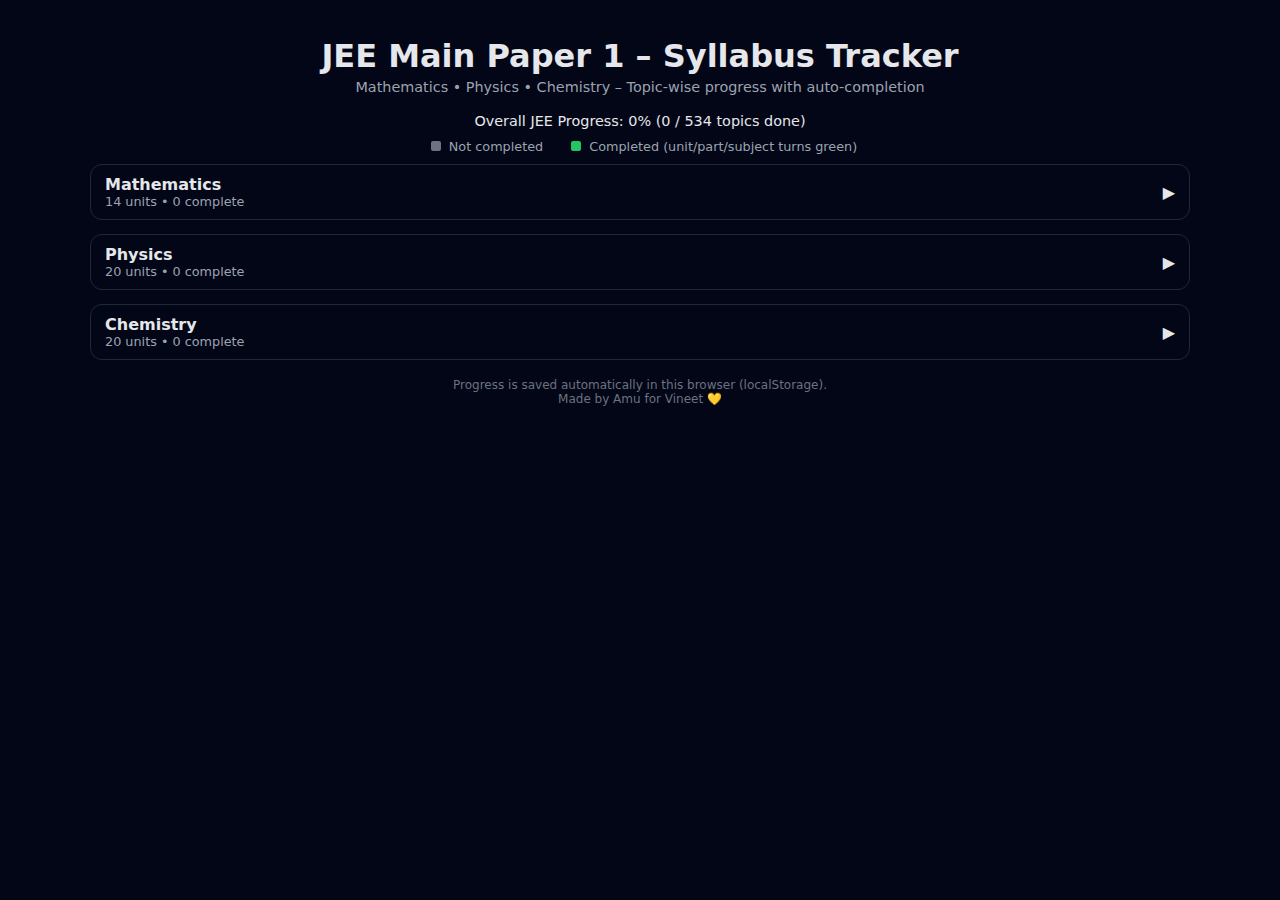
<file: jee_checklist_app.html>
<!DOCTYPE html>
<html lang="en">
<head>
  <meta charset="UTF-8">
  <title>JEE Main Syllabus Tracker – Vineet</title>
  <style>
    body {
      font-family: system-ui, -apple-system, BlinkMacSystemFont, "Segoe UI", sans-serif;
      background: #020617;
      color: #e5e7eb;
      margin: 0;
      padding: 0;
    }

    .container {
      max-width: 1100px;
      margin: 0 auto;
      padding: 16px;
    }

    h1 {
      text-align: center;
      margin-bottom: 4px;
    }

    .subtitle {
      text-align: center;
      font-size: 0.9rem;
      color: #9ca3af;
      margin-bottom: 18px;
    }

    .subject-card {
      background: #020617;
      border-radius: 12px;
      margin-bottom: 14px;
      border: 1px solid #1f2937;
      overflow: hidden;
      transition: border-color 0.2s ease, box-shadow 0.2s ease, background 0.2s ease;
    }

    .subject-card.complete {
      border-color: #22c55e;
      box-shadow: 0 0 0 1px #14532d;
      background: #022c22;
    }

    .subject-header {
      display: flex;
      align-items: center;
      justify-content: space-between;
      padding: 10px 14px;
      cursor: pointer;
      user-select: none;
    }

    .subject-header:hover {
      background: #020617;
    }

    .subject-title {
      font-weight: 600;
      font-size: 1rem;
    }

    .subject-meta {
      font-size: 0.8rem;
      color: #9ca3af;
    }

    .chevron {
      transition: transform 0.2s ease;
    }

    .chevron.open {
      transform: rotate(90deg);
    }

    .subject-body {
      display: none;
      padding: 0 10px 10px 10px;
    }

    .category-card {
      background: #020617;
      border-radius: 10px;
      margin-top: 8px;
      border: 1px solid #1f2937;
      overflow: hidden;
    }

    .category-header {
      display: flex;
      align-items: center;
      justify-content: space-between;
      padding: 8px 10px;
      cursor: pointer;
    }

    .category-header:hover {
      background: #020617;
    }

    .category-title {
      font-size: 0.9rem;
      font-weight: 500;
    }

    .category-meta {
      font-size: 0.75rem;
      color: #9ca3af;
    }

    .category-body {
      display: none;
      padding: 0 8px 8px 8px;
    }

    .unit-card {
      background: #020617;
      border-radius: 8px;
      margin-top: 8px;
      border: 1px solid #1f2937;
      overflow: hidden;
      transition: border-color 0.2s ease, box-shadow 0.2s ease, background 0.2s ease;
    }

    .unit-card.complete {
      border-color: #22c55e;
      box-shadow: 0 0 0 1px #14532d;
      background: #022c22;
    }

    .unit-header {
      display: flex;
      align-items: center;
      justify-content: space-between;
      padding: 8px 10px;
      cursor: pointer;
    }

    .unit-left {
      display: flex;
      align-items: center;
      gap: 8px;
    }

    .unit-title {
      font-size: 0.9rem;
      font-weight: 500;
    }

    .unit-topics-count {
      font-size: 0.75rem;
      color: #9ca3af;
    }

    .unit-header:hover {
      background: #020617;
    }

    .unit-body {
      display: none;
      padding: 0 12px 10px 22px;
      background: #020617;
      border-top: 1px solid #1f2937;
    }

    .part-card {
      margin-top: 6px;
      border-radius: 6px;
      border: 1px solid #1f2937;
      overflow: hidden;
      background: #020617;
      transition: border-color 0.2s ease, background 0.2s ease;
    }

    .part-card.complete {
      border-color: #22c55e;
      background: #022c22;
    }

    .part-header {
      padding: 6px 8px;
      cursor: pointer;
      display: flex;
      align-items: center;
      justify-content: space-between;
    }

    .part-title-wrap {
      display: flex;
      align-items: center;
      gap: 6px;
    }

    .part-title {
      font-size: 0.85rem;
      font-weight: 500;
    }

    .part-body {
      display: none;
      padding: 4px 10px 8px 16px;
      border-top: 1px solid #1f2937;
    }

    ul.topic-list {
      margin: 6px 0;
      padding-left: 0;
      font-size: 0.85rem;
      list-style: none;
    }

    ul.topic-list li {
      margin-bottom: 4px;
      line-height: 1.3;
      display: flex;
      align-items: flex-start;
      gap: 6px;
    }

    .topic-label {
      cursor: pointer;
      display: inline-block;
    }

    .checkbox {
      width: 14px;
      height: 14px;
      cursor: pointer;
      margin-top: 1px;
      accent-color: #22c55e;
    }

    .badge {
      font-size: 0.7rem;
      padding: 2px 6px;
      border-radius: 999px;
      border: 1px solid #374151;
      color: #9ca3af;
      margin-left: 6px;
    }

    .badge-complete {
      border-color: #22c55e;
      color: #bbf7d0;
    }

    .badge-unit-complete {
      border-color: #22c55e;
      color: #bbf7d0;
      margin-left: 6px;
    }

    .badge-category {
      font-size: 0.7rem;
      padding: 2px 6px;
      border-radius: 999px;
      background: #1e293b;
      color: #e5e7eb;
      margin-left: 6px;
    }

    .footer {
      text-align: center;
      font-size: 0.75rem;
      color: #6b7280;
      margin-top: 18px;
      padding-bottom: 12px;
    }

    .legend {
      font-size: 0.8rem;
      color: #9ca3af;
      margin-bottom: 10px;
      text-align: center;
    }

    .legend span {
      margin: 0 8px;
    }

    .pill {
      display: inline-block;
      width: 10px;
      height: 10px;
      border-radius: 2px;
      margin-right: 4px;
      background: #22c55e;
    }

    .pill-pending {
      background: #6b7280;
    }

    .pill-done {
      background: #22c55e;
    }

    .unit-progress {
      font-size: 0.7rem;
      color: #9ca3af;
      margin-left: 6px;
    }

    .subject-progress {
      font-size: 0.75rem;
      color: #9ca3af;
      margin-left: 8px;
    }

    @media (max-width: 640px) {
      .unit-body {
        padding-left: 16px;
      }
      .container {
        padding: 10px;
      }
    }
  </style>
</head>
<body>
  <div class="container">
    <h1>JEE Main Paper 1 – Syllabus Tracker</h1>
    <div class="subtitle">Mathematics • Physics • Chemistry – Topic-wise progress with auto-completion</div>

    <div id="overallProgress"
      style="text-align:center;font-size:0.9rem;margin-bottom:10px;color:#e5e7eb;">
      Overall JEE Progress: 0% (0 / 0 topics done)
    </div>


    <div class="legend">
      <span><span class="pill pill-pending"></span>Not completed</span>
      <span><span class="pill pill-done"></span>Completed (unit/part/subject turns green)</span>
    </div>

    <div id="subjects"></div>

    <div class="footer">
      Progress is saved automatically in this browser (localStorage).<br>
      Made by Amu for Vineet 💛
    </div>
  </div>

  <script>
    // ------------- DATA MODEL -------------

    const syllabus = {
      "Mathematics": {
        units: [
          {
            id: "math_u1",
            title: "Unit 1: Sets, Relations and Functions",
            parts: [
              {
                id: "math_u1_sets",
                title: "Sets",
                topics: [
                  "Sets and their representation",
                  "Union, intersection and complement of sets and their algebraic properties",
                  "Power set"
                ]
              },
              {
                id: "math_u1_relfunc",
                title: "Relations and Functions",
                topics: [
                  "Relations, types of relations",
                  "Equivalence relations",
                  "Functions; one-one, into and onto functions",
                  "Composition of functions"
                ]
              }
            ]
          },
          {
            id: "math_u2",
            title: "Unit 2: Complex Numbers and Quadratic Equations",
            parts: [
              {
                id: "math_u2_complex",
                title: "Complex Numbers",
                topics: [
                  "Complex numbers as ordered pairs of reals",
                  "Representation of complex numbers in the form a + ib",
                  "Representation of complex numbers in Argand plane (Argand diagram)",
                  "Algebra of complex numbers",
                  "Modulus and argument (amplitude) of a complex number"
                ]
              },
              {
                id: "math_u2_quadratic",
                title: "Quadratic Equations",
                topics: [
                  "Quadratic equations in real and complex number systems and their solutions",
                  "Relations between roots and coefficients",
                  "Nature of roots",
                  "Formation of quadratic equations with given roots"
                ]
              }
            ]
          },
          {
            id: "math_u3",
            title: "Unit 3: Matrices and Determinants",
            topics: [
              "Matrices, algebra of matrices",
              "Types of matrices",
              "Determinants and matrices of order 2 and 3",
              "Evaluation of determinants",
              "Area of triangles using determinants",
              "Adjoint and inverse of a square matrix",
              "Test of consistency of system of equations",
              "Solution of simultaneous linear equations in two or three variables using matrices"
            ]
          },
          {
            id: "math_u4",
            title: "Unit 4: Permutations and Combinations",
            topics: [
              "Fundamental principle of counting",
              "Permutations and combinations",
              "Meaning of P(n,r) and C(n,r)",
              "Simple applications"
            ]
          },
          {
            id: "math_u5",
            title: "Unit 5: Binomial Theorem and Its Simple Applications",
            topics: [
              "Binomial theorem for a positive integral index",
              "General term",
              "Middle term",
              "Simple applications"
            ]
          },
          {
            id: "math_u6",
            title: "Unit 6: Sequence and Series",
            topics: [
              "Arithmetic progression (A.P.)",
              "Geometric progression (G.P.)",
              "Insertion of arithmetic means between two given numbers",
              "Insertion of geometric means between two given numbers",
              "Relation between A.M and G.M"
            ]
          },
          {
            id: "math_u7",
            title: "Unit 7: Limit, Continuity and Differentiability",
            parts: [
              {
                id: "math_u7_functions",
                title: "Functions and Graphs",
                topics: [
                  "Real–valued functions",
                  "Algebra of functions: polynomial, rational, trigonometric, logarithmic, exponential functions",
                  "Inverse functions",
                  "Graphs of simple functions"
                ]
              },
              {
                id: "math_u7_diff",
                title: "Limits and Differentiation",
                topics: [
                  "Limits, continuity and differentiability",
                  "Differentiation of sum, difference, product and quotient of two functions",
                  "Differentiation of trigonometric, inverse trigonometric, logarithmic, exponential, composite and implicit functions",
                  "Derivatives of order up to two"
                ]
              },
              {
                id: "math_u7_app",
                title: "Applications of Derivatives",
                topics: [
                  "Rate of change of quantities",
                  "Monotonic (increasing and decreasing) functions",
                  "Maxima and minima of functions of one variable"
                ]
              }
            ]
          },
          {
            id: "math_u8",
            title: "Unit 8: Integral Calculus",
            parts: [
              {
                id: "math_u8_basic",
                title: "Basic Integration",
                topics: [
                  "Integral as an anti-derivative",
                  "Fundamental integrals involving algebraic, trigonometric, exponential and logarithmic functions"
                ]
              },
              {
                id: "math_u8_methods",
                title: "Methods of Integration",
                topics: [
                  "Integration by substitution",
                  "Integration by parts",
                  "Integration by partial fractions",
                  "Integration using trigonometric identities",
                  "Evaluation of simple standard-type integrals"
                ]
              },
              {
                id: "math_u8_definite",
                title: "Definite Integrals and Area",
                topics: [
                  "Fundamental theorem of calculus",
                  "Properties of definite integrals",
                  "Evaluation of definite integrals",
                  "Determining areas of regions bounded by simple curves in standard forms"
                ]
              }
            ]
          },
          {
            id: "math_u9",
            title: "Unit 9: Differential Equations",
            topics: [
              "Ordinary differential equations",
              "Order and degree of a differential equation",
              "Solution of differential equation by method of separation of variables",
              "Solution of homogeneous differential equations",
              "Solution of linear differential equation of the type dy/dx + P(x)y = Q(x)"
            ]
          },
          {
            id: "math_u10",
            title: "Unit 10: Coordinate Geometry",
            parts: [
              {
                id: "math_u10_basics",
                title: "Basics of Coordinate Geometry",
                topics: [
                  "Cartesian system of rectangular coordinates in a plane",
                  "Distance formula",
                  "Section formula",
                  "Locus and its equation",
                  "Slope of a line",
                  "Parallel and perpendicular lines",
                  "Intercepts of a line on coordinate axes"
                ]
              },
              {
                id: "math_u10_line",
                title: "Straight Line",
                topics: [
                  "Straight line: various forms of equation of a line",
                  "Intersection of lines",
                  "Angle between two lines",
                  "Conditions for concurrence of three lines",
                  "Distance of a point from a line"
                ]
              },
              {
                id: "math_u10_triangle_centres",
                title: "Triangle Centres",
                topics: [
                  "Coordinates of centroid of a triangle",
                  "Coordinates of orthocentre of a triangle",
                  "Coordinates of circumcentre of a triangle"
                ]
              },
              {
                id: "math_u10_circle",
                title: "Circle",
                topics: [
                  "Circle: standard form and general form, radius and centre",
                  "Equation of a circle when endpoints of a diameter are given",
                  "Points of intersection of a line and a circle with centre at origin"
                ]
              },
              {
                id: "math_u10_conics",
                title: "Conic Sections",
                topics: [
                  "Conic sections: equations of parabola, ellipse, hyperbola in standard forms"
                ]
              }
            ]
          },
          {
            id: "math_u11",
            title: "Unit 11: Three Dimensional Geometry",
            topics: [
              "Coordinates of a point in space",
              "Distance between two points",
              "Section formula in 3D",
              "Direction ratios and direction cosines",
              "Angle between two intersecting lines",
              "Equation of a line",
              "Skew lines",
              "Shortest distance between skew lines and its equation"
            ]
          },
          {
            id: "math_u12",
            title: "Unit 12: Vector Algebra",
            topics: [
              "Vectors and scalars",
              "Addition of vectors",
              "Components of a vector in 2D and 3D",
              "Scalar (dot) product",
              "Vector (cross) product"
            ]
          },
          {
            id: "math_u13",
            title: "Unit 13: Statistics and Probability",
            parts: [
              {
                id: "math_u13_stats",
                title: "Statistics",
                topics: [
                  "Measures of dispersion",
                  "Calculation of mean, median, mode (grouped & ungrouped data)",
                  "Calculation of standard deviation, variance, mean deviation (grouped & ungrouped)"
                ]
              },
              {
                id: "math_u13_prob",
                title: "Probability",
                topics: [
                  "Probability of an event",
                  "Addition theorem of probability",
                  "Multiplication theorem of probability",
                  "Bayes’ theorem",
                  "Probability distribution of a random variable"
                ]
              }
            ]
          },
          {
            id: "math_u14",
            title: "Unit 14: Trigonometry",
            topics: [
              "Trigonometrical identities",
              "Trigonometrical functions",
              "Inverse trigonometrical functions and their properties"
            ]
          }
        ]
      },

      "Physics": {
        units: [
          {
            id: "phy_u1",
            title: "Unit 1: Units and Measurements",
            topics: [
              "Units of measurements, system of units",
              "SI units, fundamental and derived units",
              "Least count, significant figures",
              "Errors in measurements",
              "Dimensions of physical quantities",
              "Dimensional analysis and its applications"
            ]
          },
          {
            id: "phy_u2",
            title: "Unit 2: Kinematics",
            topics: [
              "Frame of reference",
              "Motion in a straight line: speed, velocity, uniform & non-uniform motion",
              "Average speed and instantaneous velocity",
              "Uniformly accelerated motion",
              "Velocity–time & position–time graphs",
              "Relations for uniformly accelerated motion",
              "Relative velocity",
              "Motion in a plane",
              "Projectile motion",
              "Uniform circular motion"
            ]
          },
          {
            id: "phy_u3",
            title: "Unit 3: Laws of Motion",
            topics: [
              "Force and inertia",
              "Newton’s First, Second and Third laws of motion",
              "Momentum, impulse",
              "Law of conservation of linear momentum and applications",
              "Equilibrium of concurrent forces",
              "Static and kinetic friction, laws of friction, rolling friction",
              "Dynamics of uniform circular motion",
              "Centripetal force and applications: Vehicle on level circular road, vehicle on banked road"
            ]
          },
          {
            id: "phy_u4",
            title: "Unit 4: Work, Energy and Power",
            topics: [
              "Work done by constant and variable force",
              "Kinetic and potential energy",
              "Work–energy theorem",
              "Power",
              "Potential energy of a spring",
              "Conservation of mechanical energy",
              "Conservative and non-conservative forces",
              "Motion in a vertical circle",
              "Elastic and inelastic collisions in one and two dimensions"
            ]
          },
          {
            id: "phy_u5",
            title: "Unit 5: Rotational Motion",
            topics: [
              "Centre of mass of two-particle system & rigid body",
              "Basic concepts of rotational motion",
              "Moment of a force, torque",
              "Angular momentum, conservation of angular momentum and applications",
              "Moment of inertia, radius of gyration",
              "Values of moment of inertia for simple geometrical objects",
              "Parallel and perpendicular axes theorems and their applications",
              "Equilibrium of rigid bodies",
              "Rigid body rotation and equations of rotational motion",
              "Comparison of linear and rotational motion"
            ]
          },
          {
            id: "phy_u6",
            title: "Unit 6: Gravitation",
            topics: [
              "Universal law of gravitation",
              "Acceleration due to gravity and its variation with altitude and depth",
              "Kepler’s laws of planetary motion",
              "Gravitational potential energy, gravitational potential",
              "Escape velocity",
              "Motion of a satellite, orbital velocity, time period and energy of satellite"
            ]
          },
          {
            id: "phy_u7",
            title: "Unit 7: Properties of Solids and Liquids",
            topics: [
              "Elastic behaviour, stress–strain relationship",
              "Hooke’s law",
              "Young’s modulus, bulk modulus, modulus of rigidity",
              "Pressure due to a fluid column",
              "Pascal’s law and its applications",
              "Effect of gravity on fluid pressure",
              "Viscosity, Stoke’s law, terminal velocity",
              "Streamline and turbulent flow, critical velocity",
              "Bernoulli’s principle and its applications",
              "Surface energy and surface tension",
              "Angle of contact",
              "Excess pressure across curved surface",
              "Applications of surface tension: drops, bubbles, capillary rise",
              "Heat, temperature",
              "Thermal expansion",
              "Specific heat capacity, calorimetry",
              "Change of state, latent heat",
              "Heat transfer: conduction, convection, radiation"
            ]
          },
          {
            id: "phy_u8",
            title: "Unit 8: Thermodynamics",
            topics: [
              "Thermal equilibrium, concept of temperature",
              "Zeroth law of thermodynamics",
              "Heat, work and internal energy",
              "First law of thermodynamics, isothermal & adiabatic processes",
              "Second law of thermodynamics: reversible & irreversible processes"
            ]
          },
          {
            id: "phy_u9",
            title: "Unit 9: Kinetic Theory of Gases",
            topics: [
              "Equation of state of a perfect gas",
              "Work done on compressing a gas",
              "Assumptions of kinetic theory",
              "Concept of pressure",
              "Kinetic interpretation of temperature",
              "RMS speed of gas molecules",
              "Degrees of freedom",
              "Law of equipartition of energy & applications to specific heat capacities of gases",
              "Mean free path",
              "Avogadro’s number"
            ]
          },
          {
            id: "phy_u10",
            title: "Unit 10: Oscillations and Waves",
            parts: [
              {
                id: "phy_u10_osc",
                title: "Oscillations & SHM",
                topics: [
                  "Oscillations and periodic motion: time period, frequency, displacement–time relation",
                  "Simple harmonic motion (SHM) and its equation, phase",
                  "Oscillations of a spring: restoring force & force constant",
                  "Energy in SHM: kinetic & potential energy",
                  "Simple pendulum: derivation of time period"
                ]
              },
              {
                id: "phy_u10_waves",
                title: "Waves",
                topics: [
                  "Wave motion, longitudinal & transverse waves",
                  "Speed of a travelling wave",
                  "Displacement relation for a progressive wave",
                  "Superposition principle",
                  "Reflection of waves",
                  "Standing waves in strings & organ pipes, fundamental mode and harmonics",
                  "Beats"
                ]
              }
            ]
          },
          {
            id: "phy_u11",
            title: "Unit 11: Electrostatics",
            parts: [
              {
                id: "phy_u11_field",
                title: "Charge & Field",
                topics: [
                  "Electric charges, conservation of charge",
                  "Coulomb’s law of force between point charges",
                  "Superposition principle, continuous charge distribution",
                  "Electric field, field due to point charge",
                  "Electric field lines",
                  "Electric dipole, field due to dipole, torque on dipole",
                  "Electric flux, Gauss’s law and applications (infinitely long wire, infinite plane sheet, thin spherical shell)"
                ]
              },
              {
                id: "phy_u11_potential",
                title: "Potential & Capacitance",
                topics: [
                  "Electric potential: due to point charge, dipole, system of charges",
                  "Potential difference, equipotential surfaces",
                  "Electric potential energy of system of two point charges and of a dipole in an electrostatic field",
                  "Conductors and insulators",
                  "Dielectrics and electric polarization",
                  "Capacitors and capacitance",
                  "Combination of capacitors in series and parallel",
                  "Capacitance of parallel plate capacitor with/without dielectric",
                  "Energy stored in a capacitor"
                ]
              }
            ]
          },
          {
            id: "phy_u12",
            title: "Unit 12: Current Electricity",
            topics: [
              "Electric current, drift velocity, mobility & relation with current",
              "Ohm’s law",
              "Electrical resistance, I–V characteristics of Ohmic & non-Ohmic conductors",
              "Electrical energy & power",
              "Resistivity & conductivity",
              "Series and parallel combinations of resistors",
              "Temperature dependence of resistance",
              "Internal resistance, potential difference & emf of cell",
              "Series & parallel combination of cells",
              "Kirchhoff’s laws and applications",
              "Wheatstone bridge",
              "Metre bridge"
            ]
          },
          {
            id: "phy_u13",
            title: "Unit 13: Magnetic Effects of Current and Magnetism",
            parts: [
              {
                id: "phy_u13_currentmag",
                title: "Magnetic Effect of Current",
                topics: [
                  "Biot–Savart law & application to circular loop",
                  "Ampere’s law & application to long straight wire & solenoid",
                  "Force on moving charge in uniform electric and magnetic fields",
                  "Force on current-carrying conductor in uniform magnetic field",
                  "Force between two parallel current-carrying conductors – definition of ampere",
                  "Torque on current loop in magnetic field",
                  "Moving coil galvanometer: sensitivity, conversion to ammeter & voltmeter"
                ]
              },
              {
                id: "phy_u13_magnetism",
                title: "Magnetism",
                topics: [
                  "Current loop as magnetic dipole & its dipole moment",
                  "Bar magnet as equivalent solenoid",
                  "Magnetic field lines",
                  "Magnetic field due to bar magnet (along axis & equatorial)",
                  "Torque on magnetic dipole in uniform field",
                  "Para-, dia- and ferromagnetic substances; effect of temperature on magnetic properties"
                ]
              }
            ]
          },
          {
            id: "phy_u14",
            title: "Unit 14: Electromagnetic Induction and Alternating Currents",
            parts: [
              {
                id: "phy_u14_emi",
                title: "Electromagnetic Induction",
                topics: [
                  "Electromagnetic induction: Faraday’s law, induced emf & current",
                  "Lenz’s law, eddy currents",
                  "Self & mutual induction"
                ]
              },
              {
                id: "phy_u14_ac",
                title: "Alternating Current",
                topics: [
                  "Alternating current, peak & RMS values",
                  "Reactance & impedance",
                  "LCR series circuit, resonance",
                  "Power in AC circuits, wattless current",
                  "AC generator and transformer"
                ]
              }
            ]
          },
          {
            id: "phy_u15",
            title: "Unit 15: Electromagnetic Waves",
            topics: [
              "Displacement current",
              "Electromagnetic waves & their characteristics",
              "Transverse nature of EM waves",
              "Electromagnetic spectrum: radio waves, microwaves, IR, visible, UV, X-rays, gamma rays",
              "Applications of electromagnetic waves"
            ]
          },
          {
            id: "phy_u16",
            title: "Unit 16: Optics",
            parts: [
              {
                id: "phy_u16_ray",
                title: "Ray Optics",
                topics: [
                  "Reflection of light, spherical mirrors, mirror formula",
                  "Refraction at plane & spherical surfaces",
                  "Thin lens formula & lens maker’s formula",
                  "Total internal reflection & applications",
                  "Magnification, power of lens",
                  "Combination of thin lenses in contact",
                  "Refraction through prism",
                  "Microscope and astronomical telescope (refracting & reflecting) and magnifying power"
                ]
              },
              {
                id: "phy_u16_wave",
                title: "Wave Optics",
                topics: [
                  "Wavefront, Huygens’ principle",
                  "Reflection & refraction using Huygens’ principle",
                  "Interference: Young’s double slit experiment, fringe width",
                  "Coherent sources, sustained interference",
                  "Diffraction due to single slit, width of central maximum",
                  "Polarization: plane-polarized light, Brewster’s law, uses & Polaroids"
                ]
              }
            ]
          },
          {
            id: "phy_u17",
            title: "Unit 17: Dual Nature of Matter and Radiation",
            topics: [
              "Dual nature of radiation",
              "Photoelectric effect: Hertz and Lenard’s observations",
              "Einstein’s photoelectric equation, particle nature of light",
              "Matter waves, de Broglie relation"
            ]
          },
          {
            id: "phy_u18",
            title: "Unit 18: Atoms and Nuclei",
            topics: [
              "Alpha particle scattering experiment",
              "Rutherford’s model of atom",
              "Bohr model, energy levels, hydrogen spectrum",
              "Nucleus: composition & size",
              "Atomic masses",
              "Mass–energy relation, mass defect",
              "Binding energy per nucleon & variation with mass number",
              "Nuclear fission & fusion"
            ]
          },
          {
            id: "phy_u19",
            title: "Unit 19: Electronic Devices",
            topics: [
              "Semiconductors",
              "Semiconductor diode: I–V characteristics (forward & reverse bias), rectifier",
              "I–V characteristics of LED, photodiode, solar cell",
              "Zener diode & its use as voltage regulator",
              "Logic gates: OR, AND, NOT, NAND, NOR"
            ]
          },
          {
            id: "phy_u20",
            title: "Unit 20: Experimental Skills",
            topics: [
              "Vernier calipers – internal, external diameter & depth measurement",
              "Screw gauge – thickness/diameter of thin sheet/wire",
              "Simple pendulum – energy dissipation (plot A² vs time)",
              "Metre scale – mass using principle of moments",
              "Young’s modulus of wire",
              "Surface tension of water (capillary rise, detergent effect)",
              "Coefficient of viscosity (terminal velocity of sphere)",
              "Speed of sound in air (resonance tube)",
              "Specific heat capacity of solids & liquids (method of mixtures)",
              "Resistivity of wire (metre bridge)",
              "Resistance of wire (Ohm’s law)",
              "Resistance & figure of merit of galvanometer (half deflection)",
              "Focal length of convex/concave mirror & convex lens (parallax method)",
              "Angle of deviation vs angle of incidence for prism",
              "Refractive index of glass slab (travelling microscope)",
              "I–V curves of p–n junction diode (forward/reverse bias)",
              "I–V curve of Zener diode and reverse breakdown voltage",
              "Identification of diode, LED, resistor, capacitor from mixed items"
            ]
          }
        ]
      },

      "Chemistry": {
        categories: [
          {
            id: "chem_phys",
            title: "Physical Chemistry",
            units: [
              {
                id: "chem_u1",
                title: "Unit 1: Some Basic Concepts in Chemistry",
                topics: [
                  "Matter and its nature",
                  "Dalton’s atomic theory",
                  "Concept of atom, molecule, element, compound",
                  "Laws of chemical combination",
                  "Atomic and molecular masses",
                  "Mole concept, molar mass",
                  "Percentage composition",
                  "Empirical and molecular formulae",
                  "Chemical equations and stoichiometry"
                ]
              },
              {
                id: "chem_u2",
                title: "Unit 2: Atomic Structure",
                topics: [
                  "Nature of electromagnetic radiation",
                  "Photoelectric effect",
                  "Spectrum of hydrogen atom",
                  "Bohr model: postulates, energy & radius of orbits, limitations",
                  "Dual nature of matter, de Broglie relation",
                  "Heisenberg uncertainty principle",
                  "Quantum mechanical model: main features",
                  "Atomic orbitals as one-electron wave functions",
                  "Variation of ψ and ψ² with r for 1s and 2s orbitals",
                  "Quantum numbers: principal, angular momentum, magnetic – significance",
                  "Shapes of s, p, d orbitals",
                  "Electron spin & spin quantum number",
                  "Aufbau principle, Pauli’s exclusion principle, Hund’s rule",
                  "Electronic configuration; extra stability of half & completely filled orbitals"
                ]
              },
              {
                id: "chem_u3",
                title: "Unit 3: Chemical Bonding and Molecular Structure",
                topics: [
                  "Kossel–Lewis approach: ionic & covalent bond",
                  "Ionic bonding: formation, factors affecting, lattice enthalpy",
                  "Covalent bonding: electronegativity, Fajan’s rule, dipole moment",
                  "VSEPR theory and shapes of simple molecules",
                  "Valence bond theory, hybridization (s, p, d orbitals), resonance",
                  "Molecular orbital theory: LCAO, bonding & antibonding MOs, sigma & pi bonds",
                  "MO configurations of homonuclear diatomic molecules",
                  "Bond order, bond length, bond energy",
                  "Metallic bonding (elementary idea)",
                  "Hydrogen bonding and applications"
                ]
              },
              {
                id: "chem_u4",
                title: "Unit 4: Chemical Thermodynamics",
                topics: [
                  "System and surroundings; extensive & intensive properties",
                  "State functions, entropy, types of processes",
                  "First law: work, heat, internal energy, enthalpy",
                  "Heat capacity, molar heat capacity",
                  "Hess’s law",
                  "Enthalpies of bond dissociation, combustion, formation, atomization, sublimation, phase transition, hydration, ionization, solution",
                  "Second law: spontaneity, ΔS of universe, ΔG of system as criteria",
                  "Standard Gibbs energy change ΔG° and equilibrium constant"
                ]
              },
              {
                id: "chem_u5",
                title: "Unit 5: Solutions",
                topics: [
                  "Concentration units: molality, molarity, mole fraction, % by mass & volume",
                  "Vapour pressure of solutions, Raoult’s law",
                  "Ideal & non-ideal solutions, vapour pressure–composition plots",
                  "Colligative properties: relative lowering of vapour pressure",
                  "Depression in freezing point",
                  "Elevation in boiling point",
                  "Osmotic pressure",
                  "Determination of molar mass via colligative properties",
                  "Abnormal molar masses, van’t Hoff factor"
                ]
              },
              {
                id: "chem_u6",
                title: "Unit 6: Equilibrium",
                parts: [
                  {
                    id: "chem_u6_phys",
                    title: "Equilibria Involving Physical Processes",
                    topics: [
                      "Meaning & concept of dynamic equilibrium",
                      "Equilibria involving physical processes: solid–liquid, liquid–gas, gas–gas, solid–gas equilibria",
                      "Henry’s law",
                      "General characteristics of equilibrium involving physical processes"
                    ]
                  },
                  {
                    id: "chem_u6_chem",
                    title: "Equilibrium Involving Chemical Processes",
                    topics: [
                      "Law of chemical equilibrium",
                      "Equilibrium constants Kp and Kc and their significance",
                      "ΔG and ΔG° in chemical equilibrium",
                      "Factors affecting equilibrium: concentration, pressure, temperature, catalyst",
                      "Le Chatelier’s principle"
                    ]
                  },
                  {
                    id: "chem_u6_ionic",
                    title: "Ionic Equilibrium",
                    topics: [
                      "Strong & weak electrolytes, ionization of electrolytes",
                      "Concepts of acids & bases (Arrhenius, Bronsted–Lowry, Lewis)",
                      "Multistage ionization and ionization constants",
                      "Ionization of water, pH scale",
                      "Common ion effect",
                      "Hydrolysis of salts & pH of their solutions",
                      "Solubility of sparingly soluble salts and solubility product",
                      "Buffer solutions"
                    ]
                  }
                ]
              },
              {
                id: "chem_u7",
                title: "Unit 7: Redox Reactions and Electrochemistry",
                topics: [
                  "Electronic concept of oxidation & reduction",
                  "Redox reactions",
                  "Oxidation number: rules and balancing redox equations",
                  "Electrolytic & metallic conduction",
                  "Conductance in electrolytic solutions, molar conductivity & variation with concentration",
                  "Kohlrausch’s law & applications",
                  "Electrolytic & galvanic cells",
                  "Electrodes, standard electrode potential, half-cell & cell reactions",
                  "EMF of galvanic cell and its measurement",
                  "Nernst equation and applications",
                  "Relation between cell potential and Gibbs energy change",
                  "Dry cell, lead accumulator, fuel cells"
                ]
              },
              {
                id: "chem_u8",
                title: "Unit 8: Chemical Kinetics",
                topics: [
                  "Rate of reaction",
                  "Factors affecting rate: concentration, temperature, pressure, catalyst",
                  "Elementary & complex reactions",
                  "Order & molecularity",
                  "Rate law, rate constant and units",
                  "Differential & integral forms for zero and first order reactions",
                  "Half-life for zero and first order",
                  "Effect of temperature on rate; Arrhenius equation",
                  "Activation energy and its calculation",
                  "Collision theory of bimolecular gaseous reactions (qualitative)"
                ]
              }
            ]
          },
          {
            id: "chem_inorg",
            title: "Inorganic Chemistry",
            units: [
              {
                id: "chem_u9",
                title: "Unit 9: Classification of Elements and Periodicity in Properties",
                topics: [
                  "Modern periodic law, present periodic table",
                  "s, p, d, f block elements",
                  "Periodic trends: atomic & ionic radii",
                  "Ionization enthalpy",
                  "Electron gain enthalpy",
                  "Valence, oxidation states",
                  "Chemical reactivity"
                ]
              },
              {
                id: "chem_u10",
                title: "Unit 10: p-Block Elements (Groups 13–18)",
                topics: [
                  "General introduction to p-block elements",
                  "Electronic configuration of group 13–18 elements",
                  "General trends in physical properties across period and down group",
                  "General trends in chemical properties across period and down group",
                  "Unique behaviour of the first element in each group"
                ]
              },
              {
                id: "chem_u11",
                title: "Unit 11: d- and f-Block Elements",
                topics: [
                  "Transition elements (d-block): introduction, occurrence, electronic configuration",
                  "General trends: physical properties, ionization enthalpy, oxidation states, atomic radii",
                  "Colour, catalytic behaviour, magnetic properties, complex formation",
                  "Interstitial compounds, alloy formation",
                  "Preparation, properties & uses of K2Cr2O7 and KMnO4",
                  "Inner transition elements (f-block): lanthanoids (electronic configuration, oxidation states, lanthanoid contraction)",
                  "Actinoids: electronic configuration, oxidation states"
                ]
              },
              {
                id: "chem_u12",
                title: "Unit 12: Coordination Compounds",
                topics: [
                  "Introduction to coordination compounds",
                  "Werner’s theory",
                  "Ligands, coordination number, denticity, chelation",
                  "IUPAC nomenclature of mononuclear complexes",
                  "Isomerism in coordination compounds",
                  "Bonding: valence bond approach, basic ideas of crystal field theory",
                  "Colour and magnetic properties",
                  "Importance in qualitative analysis, metal extraction, biological systems"
                ]
              }
            ]
          },
          {
            id: "chem_org",
            title: "Organic Chemistry & Practical",
            units: [
              {
                id: "chem_u13",
                title: "Unit 13: Purification and Characterisation of Organic Compounds",
                parts: [
                  {
                    id: "chem_u13_pur",
                    title: "Purification Methods",
                    topics: [
                      "Crystallization",
                      "Sublimation",
                      "Distillation",
                      "Differential extraction",
                      "Chromatography – principles and applications"
                    ]
                  },
                  {
                    id: "chem_u13_qual",
                    title: "Qualitative Analysis",
                    topics: [
                      "Detection of nitrogen",
                      "Detection of sulphur",
                      "Detection of phosphorus",
                      "Detection of halogens"
                    ]
                  },
                  {
                    id: "chem_u13_quant",
                    title: "Quantitative Analysis",
                    topics: [
                      "Estimation of carbon",
                      "Estimation of hydrogen",
                      "Estimation of nitrogen",
                      "Estimation of halogens",
                      "Estimation of sulphur",
                      "Estimation of phosphorus",
                      "Calculations of empirical and molecular formulae",
                      "Numerical problems in organic quantitative analysis"
                    ]
                  }
                ]
              },
              {
                id: "chem_u14",
                title: "Unit 14: Some Basic Principles of Organic Chemistry",
                topics: [
                  "Tetravalency of carbon",
                  "Shapes of simple molecules, hybridization (s and p)",
                  "Classification of organic compounds by functional groups (halogens, O, N, S)",
                  "Homologous series",
                  "Isomerism: structural and stereoisomerism",
                  "Nomenclature: trivial and IUPAC",
                  "Covalent bond fission: homolytic and heterolytic",
                  "Reaction intermediates: free radicals, carbocations, carbanions; stability",
                  "Electrophiles and nucleophiles",
                  "Electronic effects: inductive, electromeric, resonance, hyperconjugation",
                  "Types of organic reactions: substitution, addition, elimination, rearrangement"
                ]
              },
              {
                id: "chem_u15",
                title: "Unit 15: Hydrocarbons",
                parts: [
                  {
                    id: "chem_u15_alkanes",
                    title: "Alkanes",
                    topics: [
                      "Classification and IUPAC nomenclature of hydrocarbons",
                      "General methods of preparation and properties of alkanes",
                      "Conformations: sawhorse and Newman projections (ethane)",
                      "Mechanism of halogenation of alkanes"
                    ]
                  },
                  {
                    id: "chem_u15_alkenes",
                    title: "Alkenes",
                    topics: [
                      "General methods of preparation and properties of alkenes",
                      "Geometrical isomerism",
                      "Mechanism of electrophilic addition",
                      "Addition of hydrogen, halogens, water, hydrogen halides (Markovnikov’s rule and peroxide effect)",
                      "Ozonolysis",
                      "Polymerization of alkenes"
                    ]
                  },
                  {
                    id: "chem_u15_alkynes",
                    title: "Alkynes",
                    topics: [
                      "General methods of preparation and properties of alkynes",
                      "Acidic character of alkynes",
                      "Addition of hydrogen, halogens, water and hydrogen halides",
                      "Polymerization of alkynes"
                    ]
                  },
                  {
                    id: "chem_u15_aromatics",
                    title: "Aromatic Hydrocarbons",
                    topics: [
                      "Aromatic hydrocarbons: nomenclature",
                      "Benzene – structure and aromaticity",
                      "Electrophilic substitution: halogenation, nitration",
                      "Friedel–Crafts alkylation and acylation",
                      "Directive influence of substituents in monosubstituted benzene"
                    ]
                  }
                ]
              },
              {
                id: "chem_u16",
                title: "Unit 16: Organic Compounds Containing Halogens",
                topics: [
                  "General methods of preparation of haloalkanes and haloarenes",
                  "Physical and chemical properties",
                  "Nature of C–X bond",
                  "Mechanisms of substitution reactions",
                  "Uses and environmental effects of chloroform",
                  "Uses and environmental effects of iodoform",
                  "Uses and environmental effects of freons",
                  "Uses and environmental effects of DDT"
                ]
              },
              {
                id: "chem_u17",
                title: "Unit 17: Organic Compounds Containing Oxygen",
                parts: [
                  {
                    id: "chem_u17_alcohols",
                    title: "Alcohols",
                    topics: [
                      "General methods of preparation of alcohols",
                      "Physical and chemical properties of alcohols",
                      "Identification of primary, secondary and tertiary alcohols",
                      "Mechanism of dehydration of alcohols"
                    ]
                  },
                  {
                    id: "chem_u17_phenols",
                    title: "Phenols",
                    topics: [
                      "General methods of preparation of phenols",
                      "Acidic nature of phenols",
                      "Electrophilic substitution reactions: halogenation, nitration, sulphonation",
                      "Reimer–Tiemann reaction"
                    ]
                  },
                  {
                    id: "chem_u17_ethers",
                    title: "Ethers",
                    topics: [
                      "Structure of ethers",
                      "General methods of preparation and properties (brief)"
                    ]
                  },
                  {
                    id: "chem_u17_aldehydes",
                    title: "Aldehydes and Ketones",
                    topics: [
                      "Nature of carbonyl group",
                      "Nucleophilic addition to >C=O group",
                      "Relative reactivities of aldehydes and ketones",
                      "Addition of HCN, NH3 and its derivatives",
                      "Reaction with Grignard reagent",
                      "Oxidation and reduction (Wolff–Kishner and Clemmensen reduction)",
                      "Acidity of α-hydrogen",
                      "Aldol condensation",
                      "Cannizzaro reaction",
                      "Haloform reaction",
                      "Tests to distinguish aldehydes and ketones"
                    ]
                  },
                  {
                    id: "chem_u17_acids",
                    title: "Carboxylic Acids",
                    topics: [
                      "General methods of preparation of carboxylic acids",
                      "Physical and chemical properties",
                      "Acidic strength and factors affecting it"
                    ]
                  }
                ]
              },
              {
                id: "chem_u18",
                title: "Unit 18: Organic Compounds Containing Nitrogen",
                parts: [
                  {
                    id: "chem_u18_amines",
                    title: "Amines",
                    topics: [
                      "General methods of preparation of amines",
                      "Nomenclature and classification",
                      "Structure of amines",
                      "Basic character of amines and comparison",
                      "Identification of primary, secondary and tertiary amines"
                    ]
                  },
                  {
                    id: "chem_u18_diazo",
                    title: "Diazonium Salts",
                    topics: [
                      "Preparation and properties (brief)",
                      "Importance of diazonium salts in synthetic organic chemistry"
                    ]
                  }
                ]
              },
              {
                id: "chem_u19",
                title: "Unit 19: Biomolecules",
                parts: [
                  {
                    id: "chem_u19_carbs",
                    title: "Carbohydrates",
                    topics: [
                      "General introduction and importance of biomolecules",
                      "Classification of carbohydrates",
                      "Aldoses and ketoses",
                      "Monosaccharides – glucose and fructose",
                      "Constituent monosaccharides of sucrose, lactose and maltose"
                    ]
                  },
                  {
                    id: "chem_u19_proteins",
                    title: "Proteins and Enzymes",
                    topics: [
                      "Elementary idea of α-amino acids",
                      "Peptide bond and polypeptides",
                      "Primary, secondary, tertiary and quaternary structure of proteins (qualitative idea)",
                      "Denaturation of proteins",
                      "Enzymes – basic idea and role"
                    ]
                  },
                  {
                    id: "chem_u19_vitamins",
                    title: "Vitamins",
                    topics: [
                      "Classification of vitamins",
                      "Functions of vitamins (overview)"
                    ]
                  },
                  {
                    id: "chem_u19_nucleic",
                    title: "Nucleic Acids & Hormones",
                    topics: [
                      "Chemical constitution of DNA and RNA",
                      "Biological functions of nucleic acids",
                      "Hormones: general introduction"
                    ]
                  }
                ]
              },
              {
                id: "chem_u20",
                title: "Unit 20: Principles Related to Practical Chemistry",
                topics: [
                  "Detection of extra elements (N, S, halogens) in organic compounds",
                  "Detection of functional groups: hydroxyl (alcohol/phenol), carbonyl (aldehyde/ketone), carboxyl, amino",
                  "Preparation of Mohr’s salt and potash alum",
                  "Preparation of organic compounds: acetanilide, p-nitroacetanilide, aniline yellow, iodoform",
                  "Titrimetric principles: acids, bases and indicators",
                  "Titration of oxalic acid vs KMnO4",
                  "Titration of Mohr’s salt vs KMnO4",
                  "Qualitative salt analysis: cations – Pb²⁺, Cu²⁺, Al³⁺, Fe³⁺, Zn²⁺, Ni²⁺, Ca²⁺, Ba²⁺, Mg²⁺, NH₄⁺",
                  "Qualitative salt analysis: anions – CO₃²⁻, S²⁻, SO₄²⁻, NO₃⁻, NO₂⁻, Cl⁻, Br⁻, I⁻ (insoluble salts excluded)",
                  "Enthalpy of solution of CuSO4",
                  "Enthalpy of neutralization of strong acid and strong base",
                  "Preparation of lyophilic and lyophobic sols",
                  "Kinetic study of reaction of iodide ions with H₂O₂ at room temperature"
                ]
              }
            ]
          }
        ]
      }
    };

    // ------------- PROGRESS STORAGE -------------

    const STORAGE_KEY = "jee_syllabus_topic_progress_v3";

    function topicKey(subject, categoryId, unitId, partId, index) {
      return [
        subject,
        categoryId || "root",
        unitId || "u",
        partId || "main",
        index
      ].join("|");
    }

    function loadProgress() {
      try {
        const raw = localStorage.getItem(STORAGE_KEY);
        if (!raw) return {};
        return JSON.parse(raw);
      } catch (e) {
        return {};
      }
    }

    function saveProgress(progress) {
      localStorage.setItem(STORAGE_KEY, JSON.stringify(progress));
    }

    const progressState = loadProgress();

    // maps for UI updates
    const unitProgressSpans = {};        // key: subject|unitId
    const unitCardElems = {};            // key: subject|unitId
    const partProgressSpans = {};        // key: subject|unitId|partId
    const partCardElems = {};            // key: subject|unitId|partId
    const subjectMetaSpans = {};         // key: subject
    const subjectCardElems = {};         // key: subject
    const categoryMetaSpans = {};        // key: subject|categoryId

    const subjectsContainer = document.getElementById("subjects");
    const overallProgressEl = document.getElementById("overallProgress");


    // ------------- RENDER -------------

    function createTopicCheckbox(subject, categoryId, unitId, maybePartId, topicText, index) {
      const li = document.createElement("li");

      const cb = document.createElement("input");
      cb.type = "checkbox";
      cb.className = "checkbox";

      const key = topicKey(subject, categoryId, unitId, maybePartId, index);
      if (progressState[key]) cb.checked = true;

      cb.addEventListener("click", () => {
        progressState[key] = cb.checked;
        saveProgress(progressState);
        updateAllProgress();
      });

      const label = document.createElement("span");
      label.className = "topic-label";
      label.textContent = topicText;

      li.appendChild(cb);
      li.appendChild(label);
      return li;
    }

    function createUnitBody(subjectName, categoryId, unit) {
      const unitBody = document.createElement("div");
      unitBody.className = "unit-body";

      if (unit.parts) {
        unit.parts.forEach(part => {
          const pCard = document.createElement("div");
          pCard.className = "part-card";

          const pHeader = document.createElement("div");
          pHeader.className = "part-header";

          const pTitleWrap = document.createElement("div");
          pTitleWrap.className = "part-title-wrap";

          const pTitle = document.createElement("div");
          pTitle.className = "part-title";
          pTitle.textContent = part.title;

          const pProg = document.createElement("span");
          pProg.className = "unit-progress";
          pProg.textContent = "";

          const partKey = `${subjectName}|${unit.id}|${part.id}`;
          partProgressSpans[partKey] = pProg;
          partCardElems[partKey] = pCard;

          pTitleWrap.appendChild(pTitle);
          pTitleWrap.appendChild(pProg);

          const pChev = document.createElement("span");
          pChev.textContent = "▼";
          pChev.style.fontSize = "0.7rem";
          pChev.style.color = "#9ca3af";

          pHeader.appendChild(pTitleWrap);
          pHeader.appendChild(pChev);

          const pBody = document.createElement("div");
          pBody.className = "part-body";

          const ul = document.createElement("ul");
          ul.className = "topic-list";

          part.topics.forEach((t, idx) => {
            const li = createTopicCheckbox(subjectName, categoryId, unit.id, part.id, t, idx);
            ul.appendChild(li);
          });

          pBody.appendChild(ul);

          pHeader.addEventListener("click", () => {
            const visible = pBody.style.display === "block";
            pBody.style.display = visible ? "none" : "block";
          });

          pCard.appendChild(pHeader);
          pCard.appendChild(pBody);
          unitBody.appendChild(pCard);
        });
      } else {
        const ul = document.createElement("ul");
        ul.className = "topic-list";
        unit.topics.forEach((t, idx) => {
          const li = createTopicCheckbox(subjectName, categoryId, unit.id, null, t, idx);
          ul.appendChild(li);
        });
        unitBody.appendChild(ul);
      }

      return unitBody;
    }

    function createUnitCard(subjectName, categoryId, unit) {
      const unitCard = document.createElement("div");
      unitCard.className = "unit-card";

      const uHeader = document.createElement("div");
      uHeader.className = "unit-header";

      const uLeft = document.createElement("div");
      uLeft.className = "unit-left";

      const uTitle = document.createElement("div");
      uTitle.className = "unit-title";
      uTitle.textContent = unit.title;

      uLeft.appendChild(uTitle);

      const right = document.createElement("div");
      const count = document.createElement("span");
      count.className = "unit-topics-count";

      let totalTopics = 0;
      if (unit.parts) {
        unit.parts.forEach(p => totalTopics += p.topics.length);
      } else {
        totalTopics = unit.topics.length;
      }
      count.textContent = `${totalTopics} topics`;

      const up = document.createElement("span");
      up.className = "unit-progress";
      up.textContent = "";
      const unitKey = `${subjectName}|${unit.id}`;
      unitProgressSpans[unitKey] = up;
      unitCardElems[unitKey] = unitCard;

      right.appendChild(count);
      right.appendChild(up);

      uHeader.appendChild(uLeft);
      uHeader.appendChild(right);

      const unitBody = createUnitBody(subjectName, categoryId, unit);

      uHeader.addEventListener("click", () => {
        const visible = unitBody.style.display === "block";
        unitBody.style.display = visible ? "none" : "block";
      });

      unitCard.appendChild(uHeader);
      unitCard.appendChild(unitBody);
      return unitCard;
    }

    function createCategoryCard(subjectName, category) {
      const card = document.createElement("div");
      card.className = "category-card";

      const header = document.createElement("div");
      header.className = "category-header";

      const left = document.createElement("div");
      const title = document.createElement("div");
      title.className = "category-title";
      title.textContent = category.title;

      const meta = document.createElement("div");
      meta.className = "category-meta";
      meta.textContent = `${category.units.length} units`;
      categoryMetaSpans[`${subjectName}|${category.id}`] = meta;

      left.appendChild(title);
      left.appendChild(meta);

      const chev = document.createElement("span");
      chev.textContent = "▶";
      chev.style.fontSize = "0.8rem";

      header.appendChild(left);
      header.appendChild(chev);

      const body = document.createElement("div");
      body.className = "category-body";

      category.units.forEach(unit => {
        const uCard = createUnitCard(subjectName, category.id, unit);
        body.appendChild(uCard);
      });

      header.addEventListener("click", () => {
        const visible = body.style.display === "block";
        body.style.display = visible ? "none" : "block";
        chev.textContent = visible ? "▶" : "▼";
      });

      card.appendChild(header);
      card.appendChild(body);
      return card;
    }

    function createSubjectCard(subjectName, subjectData) {
      const card = document.createElement("div");
      card.className = "subject-card";
      subjectCardElems[subjectName] = card;

      const header = document.createElement("div");
      header.className = "subject-header";

      const left = document.createElement("div");
      const title = document.createElement("div");
      title.className = "subject-title";
      title.textContent = subjectName;

      const meta = document.createElement("div");
      meta.className = "subject-meta";
      meta.textContent = "";
      subjectMetaSpans[subjectName] = meta;

      left.appendChild(title);
      left.appendChild(meta);

      const rightWrap = document.createElement("div");
      const chev = document.createElement("span");
      chev.className = "chevron";
      chev.textContent = "▶";

      rightWrap.appendChild(chev);

      header.appendChild(left);
      header.appendChild(rightWrap);

      const body = document.createElement("div");
      body.className = "subject-body";

      if (subjectData.categories) {
        subjectData.categories.forEach(cat => {
          const cCard = createCategoryCard(subjectName, cat);
          body.appendChild(cCard);
        });
      } else if (subjectData.units) {
        subjectData.units.forEach(unit => {
          const uCard = createUnitCard(subjectName, null, unit);
          body.appendChild(uCard);
        });
      }

      header.addEventListener("click", () => {
        const visible = body.style.display === "block";
        body.style.display = visible ? "none" : "block";
        chev.classList.toggle("open", !visible);
      });

      card.appendChild(header);
      card.appendChild(body);
      return card;
    }

    // ------------- PROGRESS UPDATE -------------

    function updateAllProgress() {
      let grandTotalTopics = 0;
      let grandDoneTopics = 0;
      Object.entries(syllabus).forEach(([subjectName, subjectData]) => {
        let totalUnits = 0;
        let completedUnits = 0;

        const processUnits = (units, categoryId) => {
          units.forEach(unit => {
            totalUnits++;
            let topics = [];

            if (unit.parts) {
              unit.parts.forEach(part => {
                const partTopics = part.topics.map((_, idx) => ({
                  key: topicKey(subjectName, categoryId, unit.id, part.id, idx)
                }));

                let partDone = 0;
                partTopics.forEach(t => {
                  if (progressState[t.key]) partDone++;
                });

                const pKey = `${subjectName}|${unit.id}|${part.id}`;
                const pSpan = partProgressSpans[pKey];
                const pCard = partCardElems[pKey];
                const totalP = partTopics.length;

                if (pSpan) {
                  if (partDone === totalP && totalP > 0) {
                    pSpan.textContent = "✓ Completed";
                    pSpan.classList.add("badge-complete");
                  } else {
                    pSpan.textContent = `${partDone}/${totalP} done`;
                    pSpan.classList.remove("badge-complete");
                  }
                }

                if (pCard) {
                  if (partDone === totalP && totalP > 0) {
                    pCard.classList.add("complete");
                  } else {
                    pCard.classList.remove("complete");
                  }
                }

                topics = topics.concat(partTopics);
              });
            } else {
              topics = unit.topics.map((_, idx) => ({
                key: topicKey(subjectName, categoryId, unit.id, null, idx)
              }));
            }

            let doneCount = 0;
            topics.forEach(t => {
              if (progressState[t.key]) doneCount++;
            });

            const unitKey = `${subjectName}|${unit.id}`;
            const uSpan = unitProgressSpans[unitKey];
            const uCard = unitCardElems[unitKey];
            const totalT = topics.length;


            if (uSpan) {
              if (doneCount === totalT && totalT > 0) {
                uSpan.textContent = "• ✓ Unit complete";
                uSpan.classList.add("badge-unit-complete");
              } else {
                uSpan.textContent = `• ${doneCount}/${totalT} done`;
                uSpan.classList.remove("badge-unit-complete");
              }
            }

            grandTotalTopics += totalT;
            grandDoneTopics += doneCount; 

            if (uCard) {
              if (doneCount === totalT && totalT > 0) {
                uCard.classList.add("complete");
                completedUnits++;
              } else {
                uCard.classList.remove("complete");
              }
            }
          });
        };

        if (subjectData.categories) {
          subjectData.categories.forEach(cat => {
            processUnits(cat.units, cat.id);

            const key = `${subjectName}|${cat.id}`;
            const span = categoryMetaSpans[key];
            if (span) {
              const catTotalUnits = cat.units.length;
              let catCompleted = 0;
              cat.units.forEach(u => {
                const uKey = `${subjectName}|${u.id}`;
                const uCard = unitCardElems[uKey];
                if (uCard && uCard.classList.contains("complete")) catCompleted++;
              });
              span.textContent = `${catTotalUnits} units • ${catCompleted} complete`;
            }
          });
        } else if (subjectData.units) {
          processUnits(subjectData.units, null);
        }

        const sMeta = subjectMetaSpans[subjectName];
        const sCard = subjectCardElems[subjectName];
        if (sMeta) {
          sMeta.textContent = `${totalUnits} units • ${completedUnits} complete`;
        }
        if (sCard) {
          if (completedUnits === totalUnits && totalUnits > 0) {
            sCard.classList.add("complete");
          } else {
            sCard.classList.remove("complete");
          }
        }
      });
      if (overallProgressEl) {
        const percent = grandTotalTopics > 0
          ? Math.round((grandDoneTopics / grandTotalTopics) * 100)
          : 0;

        overallProgressEl.textContent =
          `Overall JEE Progress: ${percent}% (${grandDoneTopics} / ${grandTotalTopics} topics done)`;
      }
    }

    // ------------- INIT -------------

    Object.entries(syllabus).forEach(([name, data]) => {
      const sCard = createSubjectCard(name, data);
      subjectsContainer.appendChild(sCard);
    });

    updateAllProgress();
  </script>
</body>
</html>
</file>
<file: style.css>
/* ====== Base Layout & Theme ====== */

* {
  box-sizing: border-box;
  margin: 0;
  padding: 0;
}

:root {
  --bg-main: #020617;
  --bg-card: #020617;
  --bg-card-soft: #020617;
  --bg-highlight: #022c22;
  --border-subtle: #1f2937;
  --border-strong: #22c55e;
  --text-main: #e5e7eb;
  --text-soft: #9ca3af;
  --accent: #22c55e;
  --accent-soft: #bbf7d0;
  --shadow-soft: 0 18px 35px rgba(0, 0, 0, 0.65);
  --radius-lg: 14px;
  --radius-md: 10px;
  --radius-sm: 8px;
  --transition-fast: 0.18s ease;
  --transition-normal: 0.25s ease;
}

/* Nice smooth scroll */
html {
  scroll-behavior: smooth;
}

body {
  font-family: system-ui, -apple-system, BlinkMacSystemFont, "Segoe UI", sans-serif;
  background:
    radial-gradient(circle at top, #1d283a 0, rgba(15, 23, 42, 0.6) 40%, #020617 75%),
    #020617;
  color: var(--text-main);
  margin: 0;
  padding: 0;
}

/* ====== Container & Header ====== */

.container {
  max-width: 1100px;
  margin: 0 auto;
  padding: 18px 16px 20px;
}

h1 {
  text-align: center;
  margin-bottom: 6px;
  letter-spacing: 0.03em;
  font-weight: 700;
  font-size: 1.5rem;
}

.subtitle {
  text-align: center;
  font-size: 0.9rem;
  color: var(--text-soft);
  margin-bottom: 10px;
}

/* Overall progress bar / text (id from your HTML) */
#overallProgress {
  text-align: center;
  font-size: 0.9rem;
  margin-bottom: 12px;
  color: var(--text-main);
}

/* ====== Legend ====== */

.legend {
  font-size: 0.8rem;
  color: var(--text-soft);
  margin-bottom: 12px;
  text-align: center;
}

.legend span {
  margin: 0 8px;
}

.pill {
  display: inline-block;
  width: 10px;
  height: 10px;
  border-radius: 3px;
  margin-right: 4px;
  background: var(--accent);
}

.pill-pending {
  background: #6b7280;
}

.pill-done {
  background: var(--accent);
}

/* ====== Subject Cards ====== */

.subject-card {
  background: rgba(15, 23, 42, 0.92);
  border-radius: var(--radius-lg);
  margin-bottom: 16px;
  border: 1px solid rgba(31, 41, 55, 0.9);
  overflow: hidden;
  transition:
    border-color var(--transition-fast),
    box-shadow var(--transition-fast),
    background var(--transition-normal),
    transform var(--transition-fast);
  backdrop-filter: blur(14px);
}

.subject-card:hover {
  transform: translateY(-2px);
  box-shadow: var(--shadow-soft);
  border-color: #334155;
}

.subject-card.complete {
  border-color: var(--border-strong);
  box-shadow: 0 0 0 1px rgba(34, 197, 94, 0.4), var(--shadow-soft);
  background: linear-gradient(135deg, rgba(6, 78, 59, 0.9), rgba(15, 23, 42, 0.96));
}

.subject-header {
  display: flex;
  align-items: center;
  justify-content: space-between;
  padding: 10px 16px;
  cursor: pointer;
  user-select: none;
}

.subject-header:hover {
  background: radial-gradient(circle at top left, rgba(15, 118, 110, 0.25), rgba(15, 23, 42, 0.9));
}

.subject-title {
  font-weight: 600;
  font-size: 1rem;
}

.subject-meta,
.subject-progress {
  font-size: 0.8rem;
  color: var(--text-soft);
}

.subject-body {
  display: none;
  padding: 4px 10px 12px;
}

/* Chevron arrow */
.chevron {
  transition: transform var(--transition-fast);
  font-size: 0.9rem;
  color: var(--text-soft);
}

.chevron.open {
  transform: rotate(90deg);
}

/* ====== Category Cards (Chemistry sections) ====== */

.category-card {
  background: rgba(15, 23, 42, 0.92);
  border-radius: var(--radius-md);
  margin-top: 10px;
  border: 1px solid rgba(31, 41, 55, 0.95);
  overflow: hidden;
  transition:
    border-color var(--transition-fast),
    background var(--transition-fast);
}

.category-header {
  display: flex;
  align-items: center;
  justify-content: space-between;
  padding: 8px 12px;
  cursor: pointer;
}

.category-header:hover {
  background: rgba(15, 23, 42, 0.95);
}

.category-title {
  font-size: 0.9rem;
  font-weight: 500;
}

.category-meta {
  font-size: 0.75rem;
  color: var(--text-soft);
}

.category-body {
  display: none;
  padding: 0 8px 10px 8px;
}

/* ====== Units ====== */

.unit-card {
  background: rgba(15, 23, 42, 0.95);
  border-radius: var(--radius-md);
  margin-top: 8px;
  border: 1px solid rgba(31, 41, 55, 0.9);
  overflow: hidden;
  transition:
    border-color var(--transition-fast),
    box-shadow var(--transition-fast),
    background var(--transition-fast);
}

.unit-card.complete {
  border-color: var(--border-strong);
  box-shadow: 0 0 0 1px rgba(34, 197, 94, 0.5);
  background: linear-gradient(135deg, rgba(5, 46, 22, 0.9), rgba(15, 23, 42, 0.96));
}

.unit-header {
  display: flex;
  align-items: center;
  justify-content: space-between;
  padding: 8px 12px;
  cursor: pointer;
}

.unit-header:hover {
  background: rgba(15, 23, 42, 0.9);
}

.unit-left {
  display: flex;
  align-items: center;
  gap: 8px;
}

.unit-title {
  font-size: 0.9rem;
  font-weight: 500;
}

.unit-topics-count {
  font-size: 0.75rem;
  color: var(--text-soft);
}

.unit-progress {
  font-size: 0.72rem;
  color: var(--text-soft);
  margin-left: 8px;
}

.unit-body {
  display: none;
  padding: 2px 12px 10px 22px;
  background: rgba(15, 23, 42, 0.96);
  border-top: 1px solid rgba(31, 41, 55, 0.95);
}

/* ====== Parts (Optics Ray/Wave, Equilibrium parts, etc.) ====== */

.part-card {
  margin-top: 6px;
  border-radius: var(--radius-sm);
  border: 1px solid rgba(31, 41, 55, 0.9);
  overflow: hidden;
  background: #020617;
  transition:
    border-color var(--transition-fast),
    background var(--transition-fast),
    transform var(--transition-fast);
}

.part-card:hover {
  transform: translateY(-1px);
  border-color: #4b5563;
}

.part-card.complete {
  border-color: var(--border-strong);
  background: radial-gradient(circle at top left, rgba(21, 128, 61, 0.35), #020617);
}

.part-header {
  padding: 6px 9px;
  cursor: pointer;
  display: flex;
  align-items: center;
  justify-content: space-between;
}

.part-title-wrap {
  display: flex;
  align-items: center;
  gap: 6px;
}

.part-title {
  font-size: 0.85rem;
  font-weight: 500;
}

.part-body {
  display: none;
  padding: 4px 10px 8px 16px;
  border-top: 1px solid rgba(31, 41, 55, 0.9);
}

/* ====== Topic List & Checkboxes ====== */

ul.topic-list {
  margin: 6px 0;
  padding-left: 0;
  font-size: 0.85rem;
  list-style: none;
}

ul.topic-list li {
  margin-bottom: 4px;
  line-height: 1.3;
  display: flex;
  align-items: flex-start;
  gap: 6px;
}

.topic-label {
  cursor: pointer;
  display: inline-block;
}

/* Green accent checkboxes */
.checkbox {
  width: 14px;
  height: 14px;
  cursor: pointer;
  margin-top: 1px;
  accent-color: var(--accent);
}

/* ====== Badges & Tags ====== */

.badge {
  font-size: 0.7rem;
  padding: 2px 6px;
  border-radius: 999px;
  border: 1px solid #374151;
  color: var(--text-soft);
  margin-left: 6px;
}

.badge-complete {
  border-color: var(--border-strong);
  color: var(--accent-soft);
}

.badge-unit-complete {
  border-color: var(--border-strong);
  color: var(--accent-soft);
  margin-left: 6px;
}

.badge-category {
  font-size: 0.7rem;
  padding: 2px 6px;
  border-radius: 999px;
  background: #1e293b;
  color: var(--text-main);
  margin-left: 6px;
}

/* ====== Footer ====== */

.footer {
  text-align: center;
  font-size: 0.75rem;
  color: #6b7280;
  margin-top: 18px;
  padding-bottom: 14px;
}

/* ====== Scrollbar (desktop) ====== */

@media (min-width: 768px) {
  ::-webkit-scrollbar {
    width: 8px;
  }
  ::-webkit-scrollbar-track {
    background: #020617;
  }
  ::-webkit-scrollbar-thumb {
    background: #4b5563;
    border-radius: 999px;
  }
  ::-webkit-scrollbar-thumb:hover {
    background: #6b7280;
  }
}

/* ====== Responsive tweaks ====== */

@media (max-width: 640px) {
  .container {
    padding: 10px;
  }

  .unit-body {
    padding-left: 16px;
  }

  .subject-header {
    padding-inline: 12px;
  }

  .unit-header {
    padding-inline: 10px;
  }

  .category-header {
    padding-inline: 10px;
  }
  
}

/* =========================================================
   IDEA 3 — PASTEL LIGHT THEME  (Notion-style clean UI)
   ========================================================= */

/* Overall light background */
body {
  background: #f5f5f7 !important;
  color: #1f2937 !important;
}

/* Subject cards */
.subject-card {
  background: #ffffff !important;
  border: 1px solid #e5e7eb !important;
  box-shadow: 0 4px 14px rgba(0,0,0,0.08) !important;
}

.subject-card.complete {
  box-shadow: 0 0 0 2px #34d399, 0 4px 20px rgba(0,0,0,0.12) !important;
  background: #ecfdf5 !important;
}

/* Light pastel accent per subject */
.subject-card.subject-math { --subject-accent: #38bdf8; }
.subject-card.subject-physics { --subject-accent: #a78bfa; }
.subject-card.subject-chem { --subject-accent: #4ade80; }

/* Left color strip */
.subject-header {
  border-left: 4px solid var(--subject-accent) !important;
  padding-left: 14px !important;
}

/* Category / Unit / Part cards */
.category-card,
.unit-card,
.part-card {
  background: #ffffff !important;
  border: 1px solid #e5e7eb !important;
  box-shadow: 0 2px 8px rgba(0,0,0,0.06) !important;
}

.category-card.complete,
.unit-card.complete,
.part-card.complete {
  border-color: var(--subject-accent) !important;
  background: #f0fdf4 !important;
}

/* Text colors */
.subject-title,
.unit-title,
.part-title,
.topic-label {
  color: #1f2937 !important;
}

.subject-meta,
.unit-progress,
.category-meta {
  color: #6b7280 !important;
}

/* Checkbox soft color */
.checkbox {
  accent-color: var(--subject-accent) !important;
}

/* Pastel progress bar */
.progress-banner {
  background: #eef2ff !important;
  box-shadow: 0 4px 16px rgba(0,0,0,0.07) !important;
}

.progress-bar {
  background: #e0f2fe !important;
  border: 1px solid #bae6fd !important;
}

.progress-fill {
  background: #38bdf8 !important;
  box-shadow: none !important;
}
</file>
